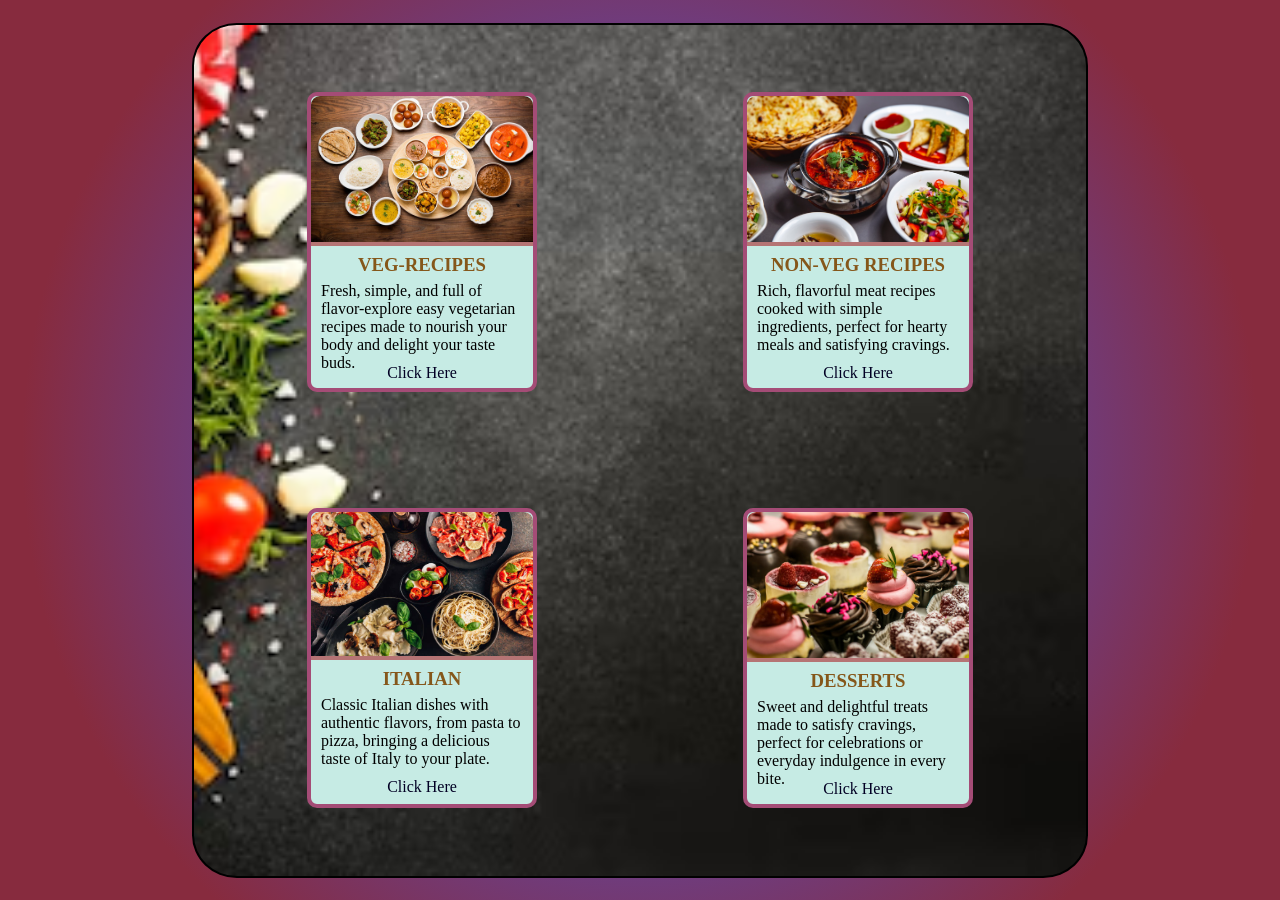
<file: index.html>
<!DOCTYPE html>
<html lang="en">
<head>
    <meta charset="UTF-8">
    <meta name="viewport" content="width=device-width, initial-scale=1.0">
    <title>FlavorHub</title>
    <link rel="stylesheet" href="./style/index.css">
</head>
<body>
   <div class = "main_container">
        <div class="cards">
            <img class = "vegrecipes images" src="images/veg_recipes.jpg" alt="VEG RECIPES">
            <div class="content">
                <h3>VEG-RECIPES</h3>
                <p>Fresh, simple, and full of flavor-explore easy vegetarian recipes made to nourish your body and delight your taste buds. 
                </p>
                <a href="vegrecipes.html" target="_blank"><div class="button">Click Here</div></a>
            </div>
        </div>
        <div class="cards">
            <img class = "nonvegrecipes images" src="images/nonveg_receipes.jpg" alt="NON-VEG RECIPES">
            <div class="content">
                <h3>NON-VEG RECIPES</h3>
                <p>Rich, flavorful meat recipes cooked with simple ingredients, perfect for hearty meals and satisfying cravings.</p>
                <a href="nonvegrecipes.html" target="_blank"><div class="button">Click Here</div></a>
            </div>
        </div>
        <div class="cards">
            <img class = "vegrecipes images" src="images/italianrecipes.jpg" alt="ITALIAN">
            <div class="content">
                <h3>ITALIAN</h3>
                <p>Classic Italian dishes with authentic flavors, from pasta to pizza, bringing a delicious taste of Italy to your plate.</p>
                <a href="italianrecipes.html" target="_blank"><div class="button">Click Here</div></a>
            </div>
        </div>
        <div class="cards">
            <img class = "desserts images" src="images/desserts.jpg" alt="DESSERTS ">
            <div class="content">
                <h3>DESSERTS</h3>
                <p>Sweet and delightful treats made to satisfy cravings, perfect for celebrations or everyday indulgence in every bite.</p>
                <a href="dessert.html" target="_blank"><div class="button">Click Here</div></a>
            </div>
        </div>
   </div>
</body>
</html>
</file>
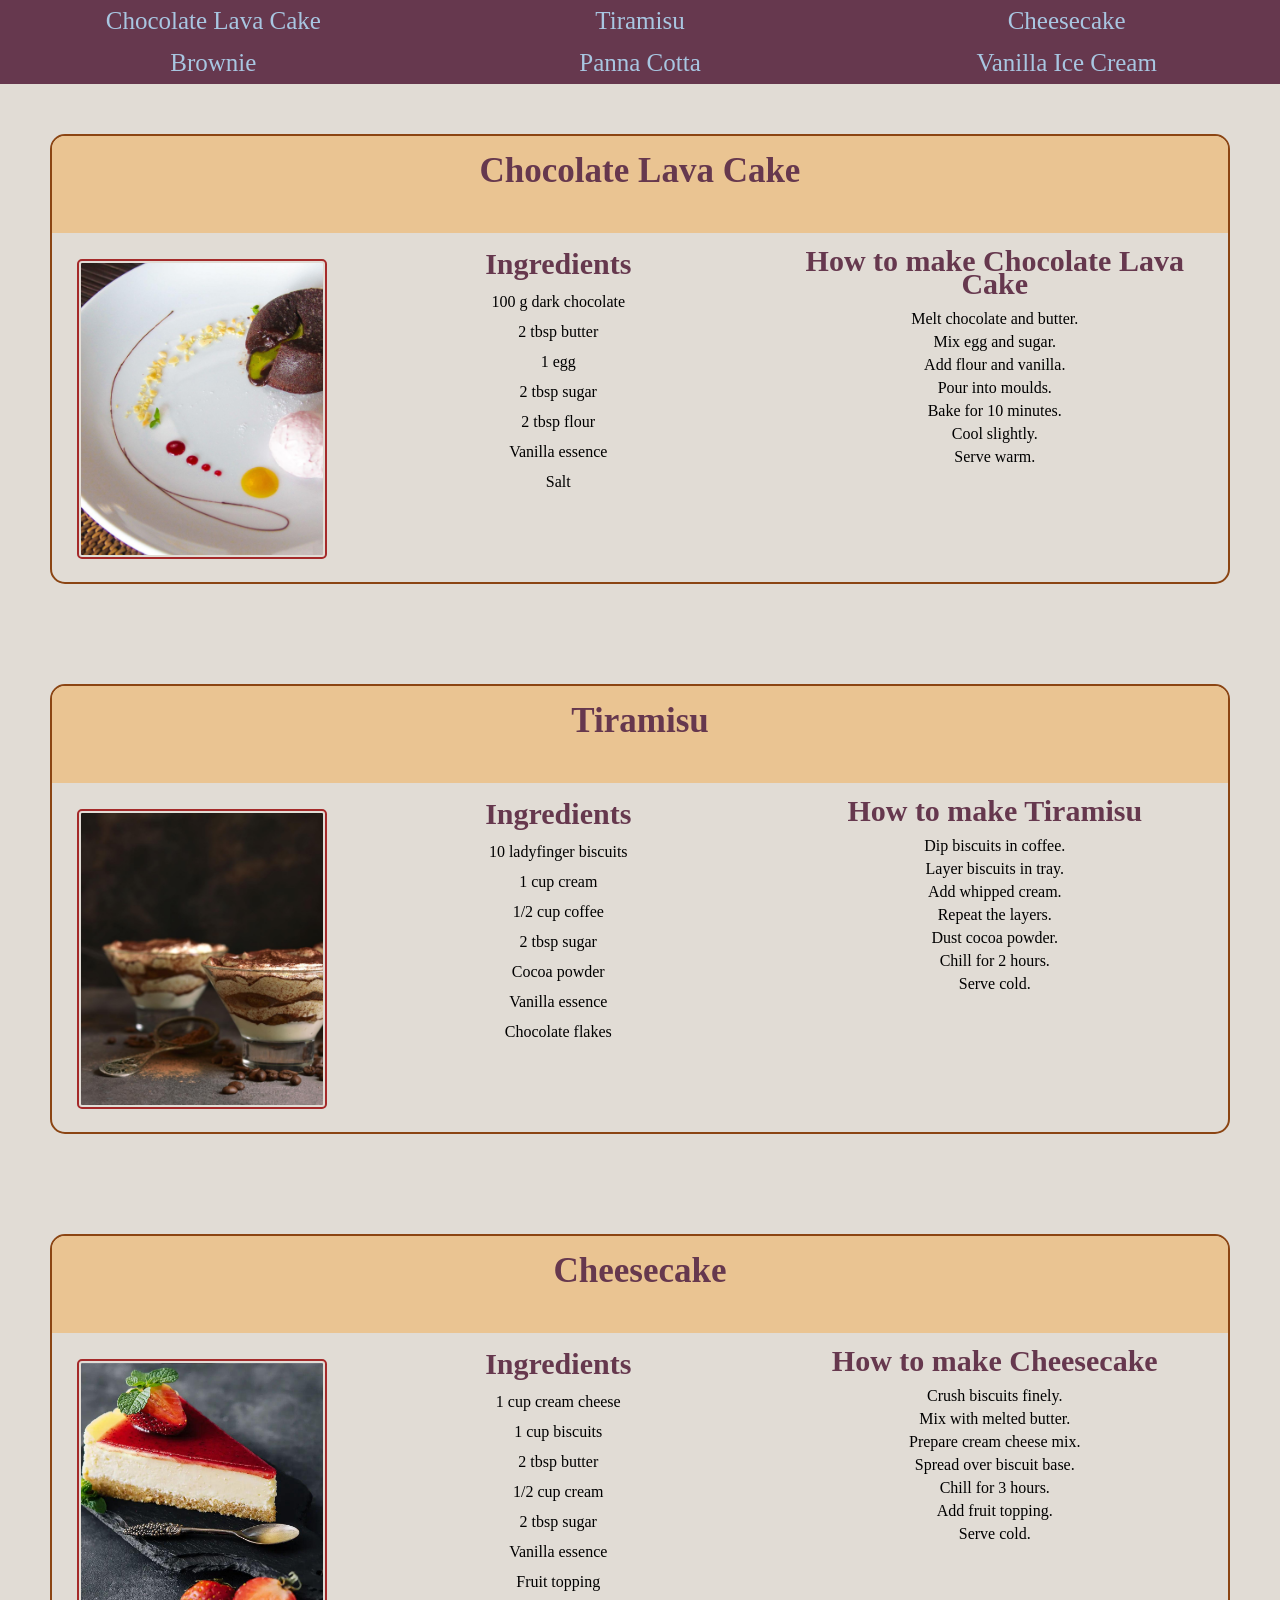
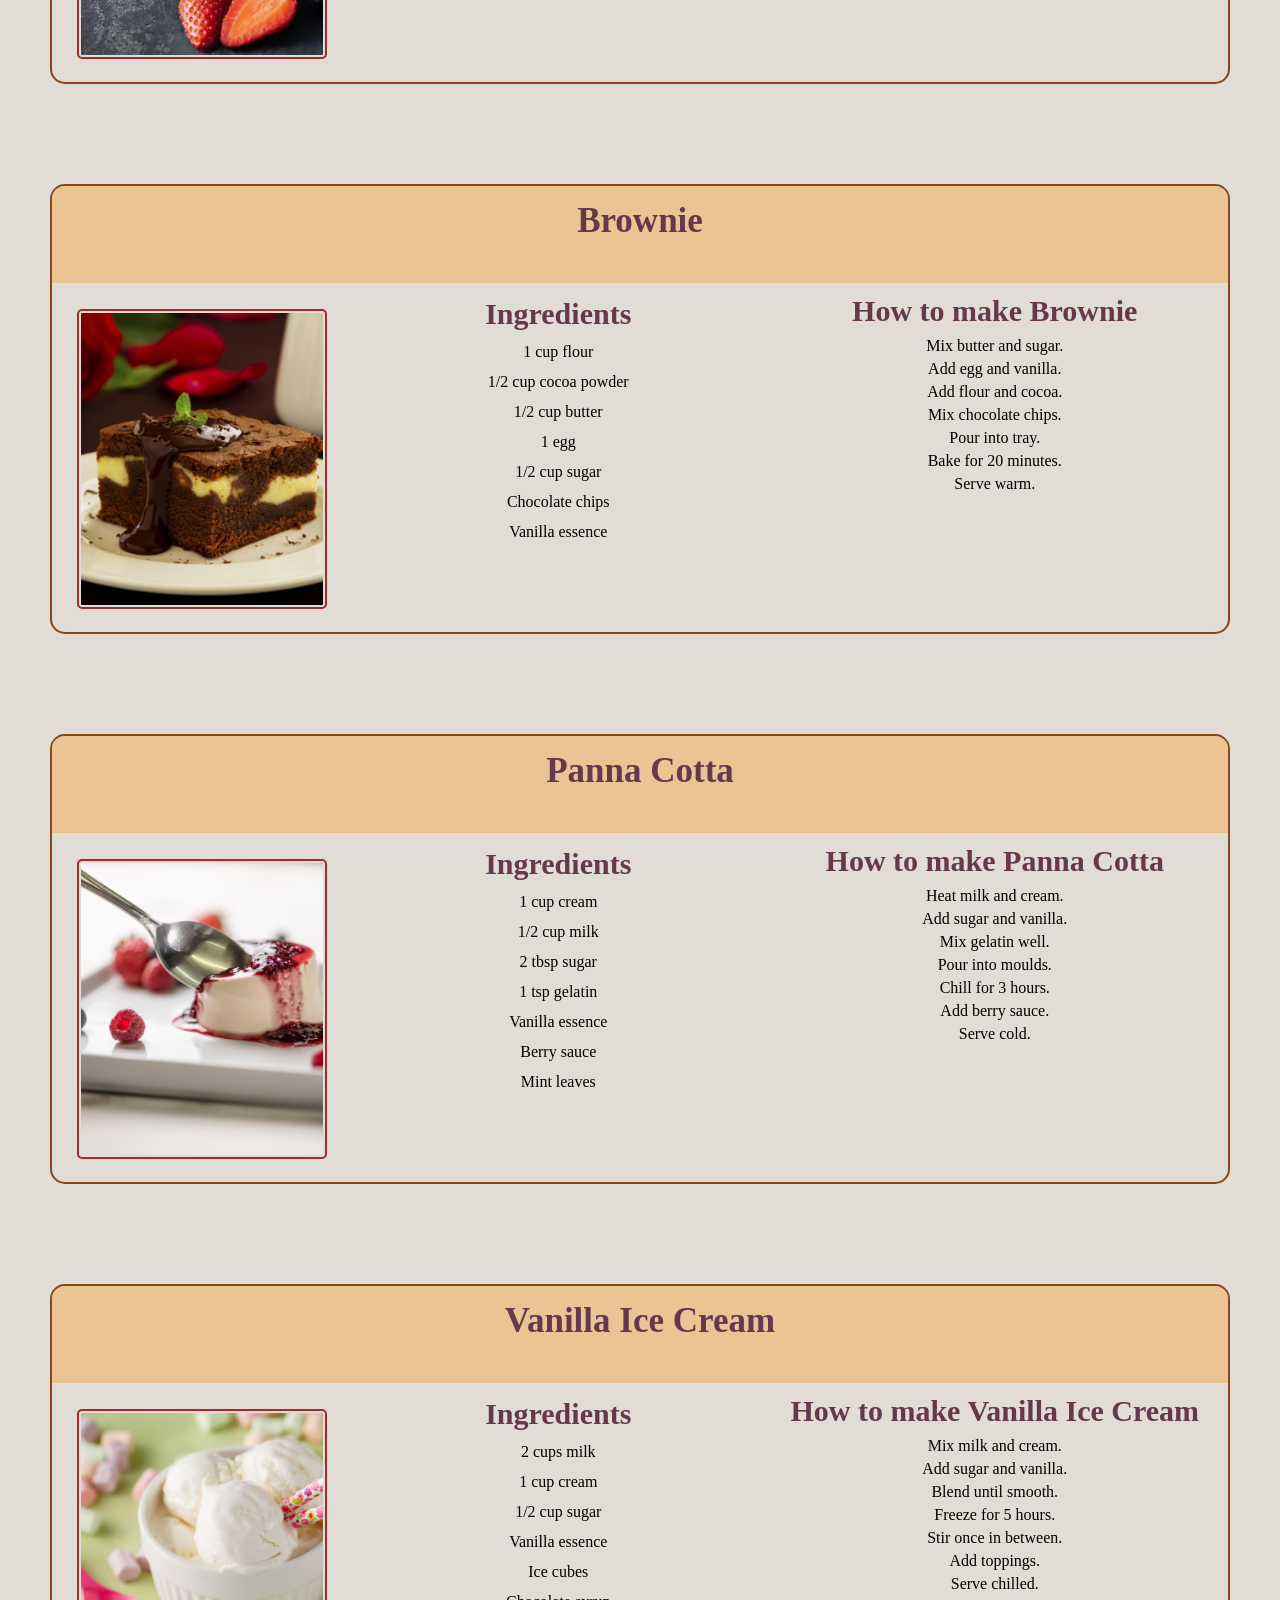
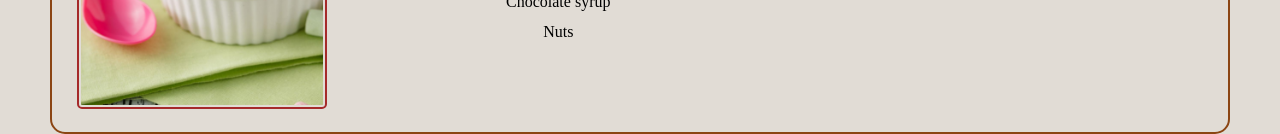
<file: dessert.html>
<!doctype html>
<html lang="en">
  <head>
    <meta charset="UTF-8" />
    <meta name="viewport" content="width=device-width, initial-scale=1.0" />
    <title>FlavorHubDessertRecipe</title>

    <link rel="stylesheet" href="./style/navbar.css" />
    <link rel="stylesheet" href="./style/recipes.css" />
  </head>

  <body>
    <div class="maincontainer">
      <nav>
        <ul>
          <li><a href="#chocolatelava">Chocolate Lava Cake</a></li>
          <li><a href="#tiramisu">Tiramisu</a></li>
          <li><a href="#cheesecake">Cheesecake</a></li>
          <li><a href="#brownie">Brownie</a></li>
          <li><a href="#pannacotta">Panna Cotta</a></li>
          <li><a href="#icecream">Vanilla Ice Cream</a></li>
        </ul>
      </nav>

      <div class="container">
        <div class="content" id="chocolatelava">
          <h3 class="heading">Chocolate Lava Cake</h3>
          <img
            class="foodimg"
            src="./images/chocolatelava.jpg"
            alt="Chocolate Lava Cake"
          />

          <div class="detail">
            <div class="ingredients">
              <h4>Ingredients</h4>
              <ul>
                <li>100 g dark chocolate</li>
                <li>2 tbsp butter</li>
                <li>1 egg</li>
                <li>2 tbsp sugar</li>
                <li>2 tbsp flour</li>
                <li>Vanilla essence</li>
                <li>Salt</li>
              </ul>
            </div>

            <div class="recipe">
              <h4>How to make Chocolate Lava Cake</h4>
              <ol>
                <li>Melt chocolate and butter.</li>
                <li>Mix egg and sugar.</li>
                <li>Add flour and vanilla.</li>
                <li>Pour into moulds.</li>
                <li>Bake for 10 minutes.</li>
                <li>Cool slightly.</li>
                <li>Serve warm.</li>
              </ol>
            </div>
          </div>
        </div>

        <div class="content" id="tiramisu">
          <h3 class="heading">Tiramisu</h3>
          <img
            class="foodimg"
            src="./images/tiramisu.jpg"
            alt="Tiramisu"
          />

          <div class="detail">
            <div class="ingredients">
              <h4>Ingredients</h4>
              <ul>
                <li>10 ladyfinger biscuits</li>
                <li>1 cup cream</li>
                <li>1/2 cup coffee</li>
                <li>2 tbsp sugar</li>
                <li>Cocoa powder</li>
                <li>Vanilla essence</li>
                <li>Chocolate flakes</li>
              </ul>
            </div>

            <div class="recipe">
              <h4>How to make Tiramisu</h4>
              <ol>
                <li>Dip biscuits in coffee.</li>
                <li>Layer biscuits in tray.</li>
                <li>Add whipped cream.</li>
                <li>Repeat the layers.</li>
                <li>Dust cocoa powder.</li>
                <li>Chill for 2 hours.</li>
                <li>Serve cold.</li>
              </ol>
            </div>
          </div>
        </div>

        <div class="content" id="cheesecake">
          <h3 class="heading">Cheesecake</h3>
          <img
            class="foodimg"
            src="./images/cheesecake.jpg"
            alt="Cheesecake"
          />

          <div class="detail">
            <div class="ingredients">
              <h4>Ingredients</h4>
              <ul>
                <li>1 cup cream cheese</li>
                <li>1 cup biscuits</li>
                <li>2 tbsp butter</li>
                <li>1/2 cup cream</li>
                <li>2 tbsp sugar</li>
                <li>Vanilla essence</li>
                <li>Fruit topping</li>
              </ul>
            </div>

            <div class="recipe">
              <h4>How to make Cheesecake</h4>
              <ol>
                <li>Crush biscuits finely.</li>
                <li>Mix with melted butter.</li>
                <li>Prepare cream cheese mix.</li>
                <li>Spread over biscuit base.</li>
                <li>Chill for 3 hours.</li>
                <li>Add fruit topping.</li>
                <li>Serve cold.</li>
              </ol>
            </div>
          </div>
        </div>

        <div class="content" id="brownie">
          <h3 class="heading">Brownie</h3>
          <img
            class="foodimg"
            src="./images/brownie.jpg"
            alt="Brownie"
          />

          <div class="detail">
            <div class="ingredients">
              <h4>Ingredients</h4>
              <ul>
                <li>1 cup flour</li>
                <li>1/2 cup cocoa powder</li>
                <li>1/2 cup butter</li>
                <li>1 egg</li>
                <li>1/2 cup sugar</li>
                <li>Chocolate chips</li>
                <li>Vanilla essence</li>
              </ul>
            </div>

            <div class="recipe">
              <h4>How to make Brownie</h4>
              <ol>
                <li>Mix butter and sugar.</li>
                <li>Add egg and vanilla.</li>
                <li>Add flour and cocoa.</li>
                <li>Mix chocolate chips.</li>
                <li>Pour into tray.</li>
                <li>Bake for 20 minutes.</li>
                <li>Serve warm.</li>
              </ol>
            </div>
          </div>
        </div>

        <div class="content" id="pannacotta">
          <h3 class="heading">Panna Cotta</h3>
          <img
            class="foodimg"
            src="./images/pannacotta.jpg"
            alt="Panna Cotta"
          />

          <div class="detail">
            <div class="ingredients">
              <h4>Ingredients</h4>
              <ul>
                <li>1 cup cream</li>
                <li>1/2 cup milk</li>
                <li>2 tbsp sugar</li>
                <li>1 tsp gelatin</li>
                <li>Vanilla essence</li>
                <li>Berry sauce</li>
                <li>Mint leaves</li>
              </ul>
            </div>

            <div class="recipe">
              <h4>How to make Panna Cotta</h4>
              <ol>
                <li>Heat milk and cream.</li>
                <li>Add sugar and vanilla.</li>
                <li>Mix gelatin well.</li>
                <li>Pour into moulds.</li>
                <li>Chill for 3 hours.</li>
                <li>Add berry sauce.</li>
                <li>Serve cold.</li>
              </ol>
            </div>
          </div>
        </div>

        <div class="content" id="icecream">
          <h3 class="heading">Vanilla Ice Cream</h3>
          <img
            class="foodimg"
            src="./images/icecream.jpg"
            alt="Vanilla Ice Cream"
          />

          <div class="detail">
            <div class="ingredients">
              <h4>Ingredients</h4>
              <ul>
                <li>2 cups milk</li>
                <li>1 cup cream</li>
                <li>1/2 cup sugar</li>
                <li>Vanilla essence</li>
                <li>Ice cubes</li>
                <li>Chocolate syrup</li>
                <li>Nuts</li>
              </ul>
            </div>

            <div class="recipe">
              <h4>How to make Vanilla Ice Cream</h4>
              <ol>
                <li>Mix milk and cream.</li>
                <li>Add sugar and vanilla.</li>
                <li>Blend until smooth.</li>
                <li>Freeze for 5 hours.</li>
                <li>Stir once in between.</li>
                <li>Add toppings.</li>
                <li>Serve chilled.</li>
              </ol>
            </div>
          </div>
        </div>
      </div>
    </div>
  </body>
</html>
</file>
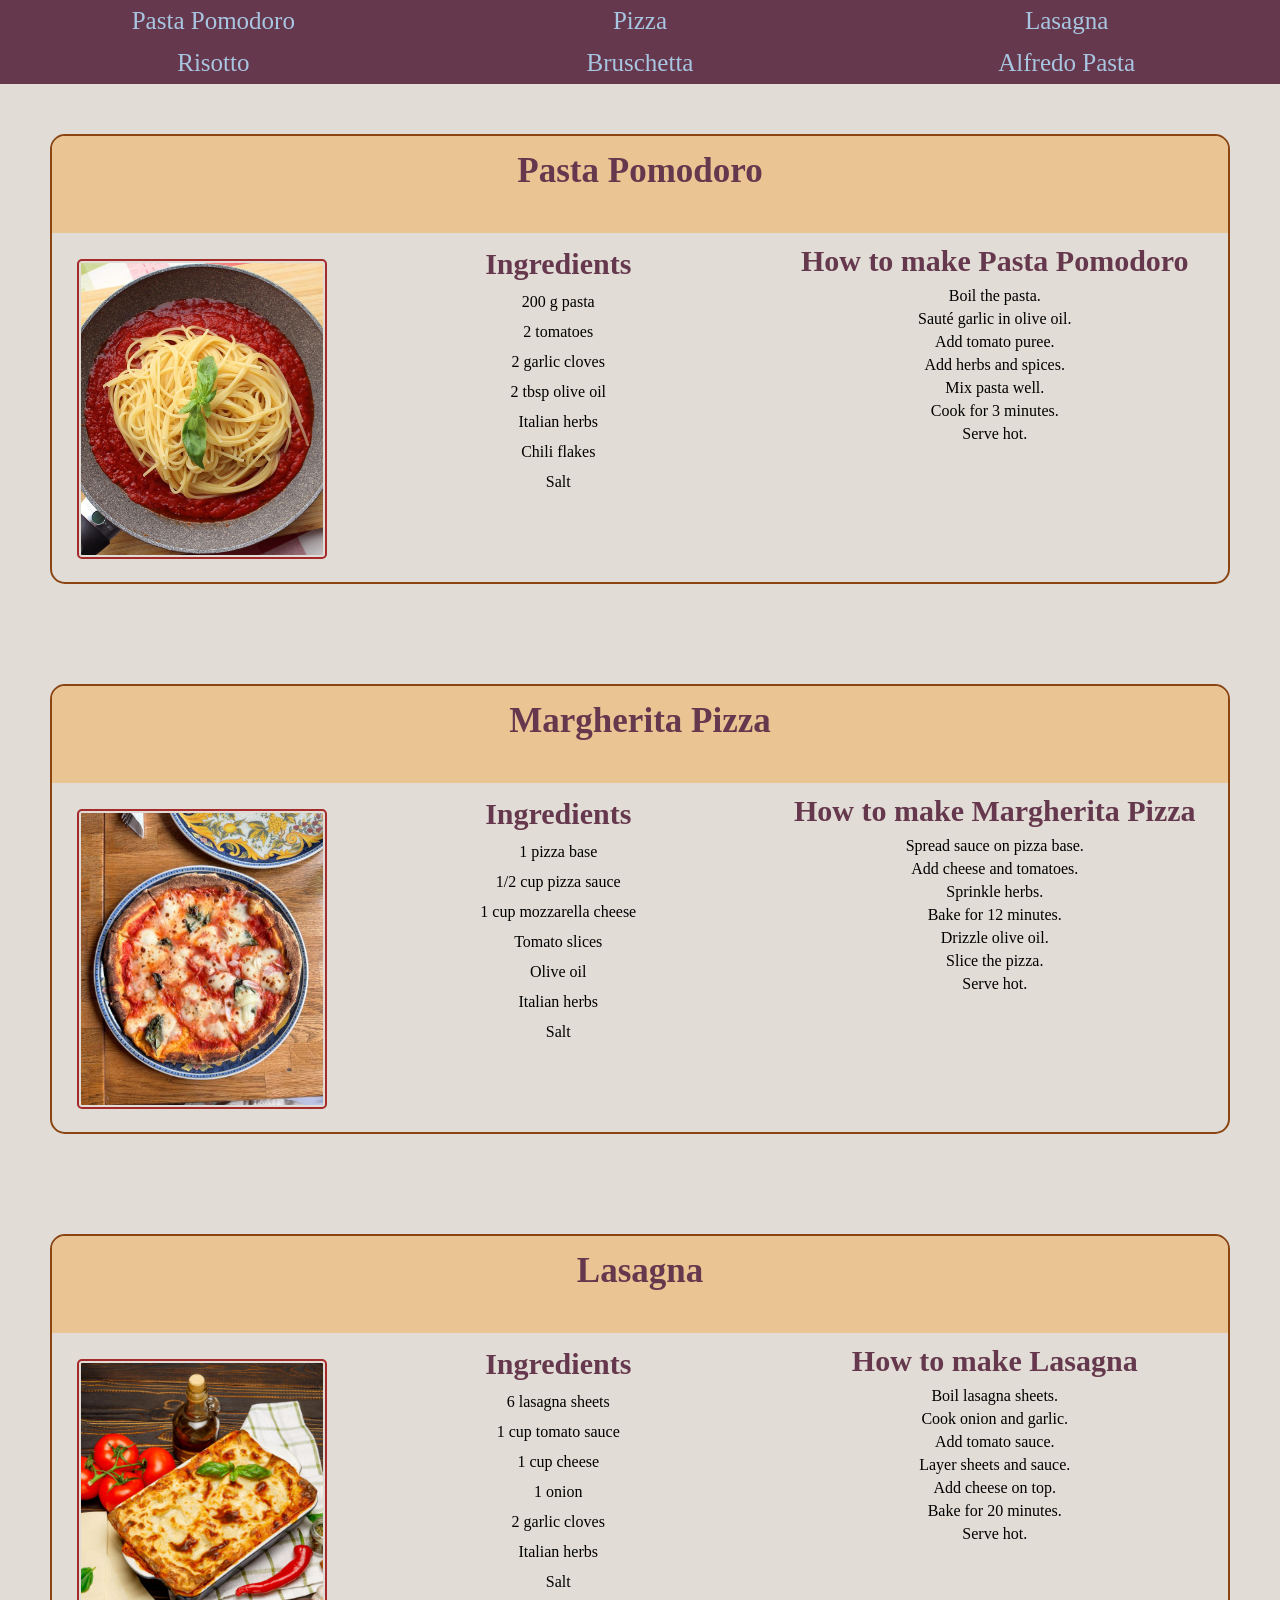
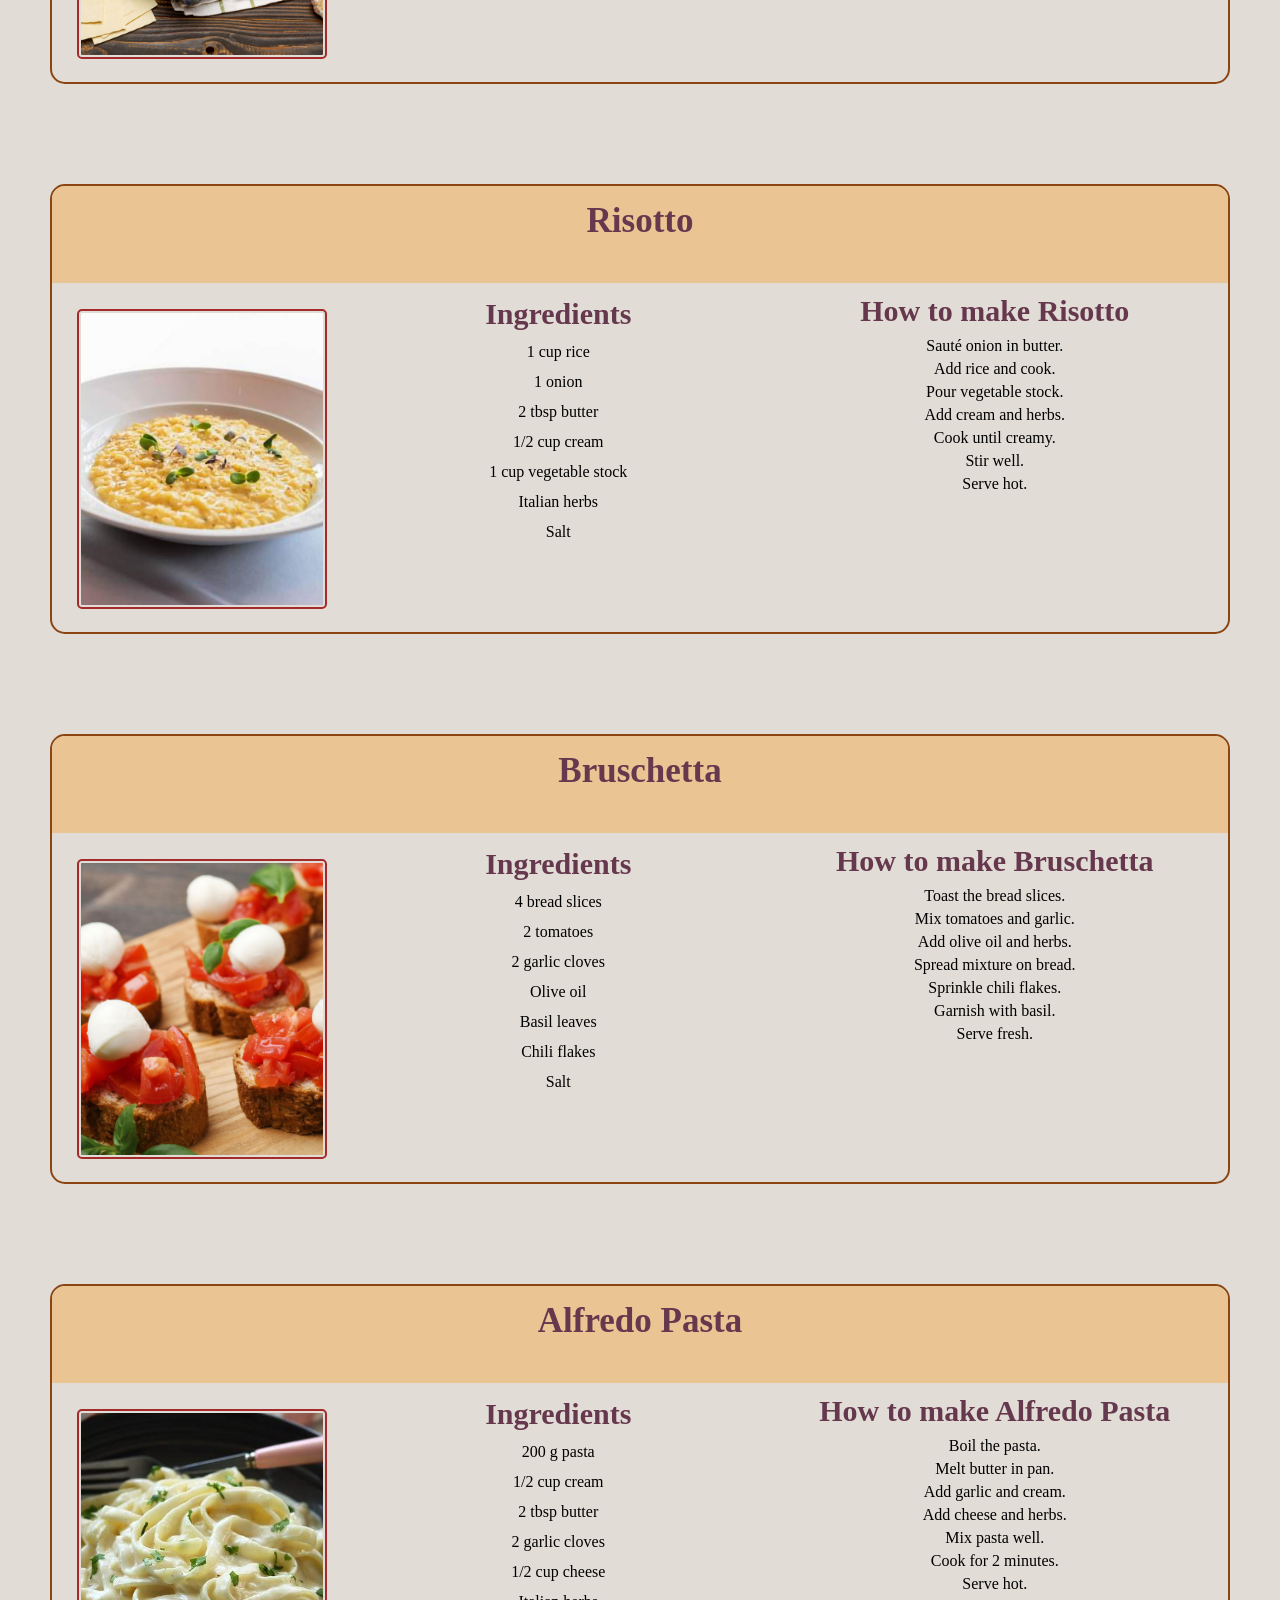
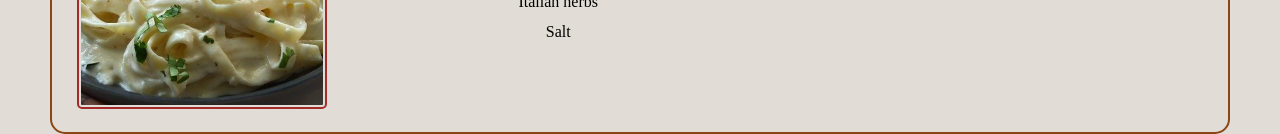
<file: italianrecipes.html>
<!doctype html>
<html lang="en">
  <head>
    <meta charset="UTF-8" />
    <meta name="viewport" content="width=device-width, initial-scale=1.0" />
    <title>FlavorHubItalianRecipe</title>

    <link rel="stylesheet" href="./style/navbar.css" />
    <link rel="stylesheet" href="./style/recipes.css" />
  </head>

  <body>
    <div class="maincontainer">
      <nav>
        <ul>
          <li><a href="#pastapomodoro">Pasta Pomodoro</a></li>
          <li><a href="#margheritapizza">Pizza</a></li>
          <li><a href="#lasagna">Lasagna</a></li>
          <li><a href="#risotto">Risotto</a></li>
          <li><a href="#bruschetta">Bruschetta</a></li>
          <li><a href="#alfredopasta">Alfredo Pasta</a></li>
        </ul>
      </nav>

      <div class="container">
        <div class="content" id="pastapomodoro">
          <h3 class="heading">Pasta Pomodoro</h3>
          <img
            class="foodimg"
            src="./images/pastapomodoro.jpg"
            alt="Pasta Pomodoro"
          />

          <div class="detail">
            <div class="ingredients">
              <h4>Ingredients</h4>
              <ul>
                <li>200 g pasta</li>
                <li>2 tomatoes</li>
                <li>2 garlic cloves</li>
                <li>2 tbsp olive oil</li>
                <li>Italian herbs</li>
                <li>Chili flakes</li>
                <li>Salt</li>
              </ul>
            </div>

            <div class="recipe">
              <h4>How to make Pasta Pomodoro</h4>
              <ol>
                <li>Boil the pasta.</li>
                <li>Sauté garlic in olive oil.</li>
                <li>Add tomato puree.</li>
                <li>Add herbs and spices.</li>
                <li>Mix pasta well.</li>
                <li>Cook for 3 minutes.</li>
                <li>Serve hot.</li>
              </ol>
            </div>
          </div>
        </div>

        <div class="content" id="margheritapizza">
          <h3 class="heading">Margherita Pizza</h3>
          <img
            class="foodimg"
            src="./images/margheritapizza.jpg"
            alt="Margherita Pizza"
          />

          <div class="detail">
            <div class="ingredients">
              <h4>Ingredients</h4>
              <ul>
                <li>1 pizza base</li>
                <li>1/2 cup pizza sauce</li>
                <li>1 cup mozzarella cheese</li>
                <li>Tomato slices</li>
                <li>Olive oil</li>
                <li>Italian herbs</li>
                <li>Salt</li>
              </ul>
            </div>

            <div class="recipe">
              <h4>How to make Margherita Pizza</h4>
              <ol>
                <li>Spread sauce on pizza base.</li>
                <li>Add cheese and tomatoes.</li>
                <li>Sprinkle herbs.</li>
                <li>Bake for 12 minutes.</li>
                <li>Drizzle olive oil.</li>
                <li>Slice the pizza.</li>
                <li>Serve hot.</li>
              </ol>
            </div>
          </div>
        </div>

        <div class="content" id="lasagna">
          <h3 class="heading">Lasagna</h3>
          <img
            class="foodimg"
            src="./images/lasagna.jpg"
            alt="Lasagna"
          />

          <div class="detail">
            <div class="ingredients">
              <h4>Ingredients</h4>
              <ul>
                <li>6 lasagna sheets</li>
                <li>1 cup tomato sauce</li>
                <li>1 cup cheese</li>
                <li>1 onion</li>
                <li>2 garlic cloves</li>
                <li>Italian herbs</li>
                <li>Salt</li>
              </ul>
            </div>

            <div class="recipe">
              <h4>How to make Lasagna</h4>
              <ol>
                <li>Boil lasagna sheets.</li>
                <li>Cook onion and garlic.</li>
                <li>Add tomato sauce.</li>
                <li>Layer sheets and sauce.</li>
                <li>Add cheese on top.</li>
                <li>Bake for 20 minutes.</li>
                <li>Serve hot.</li>
              </ol>
            </div>
          </div>
        </div>

        <div class="content" id="risotto">
          <h3 class="heading">Risotto</h3>
          <img
            class="foodimg"
            src="./images/risotto.jpg"
            alt="Risotto"
          />

          <div class="detail">
            <div class="ingredients">
              <h4>Ingredients</h4>
              <ul>
                <li>1 cup rice</li>
                <li>1 onion</li>
                <li>2 tbsp butter</li>
                <li>1/2 cup cream</li>
                <li>1 cup vegetable stock</li>
                <li>Italian herbs</li>
                <li>Salt</li>
              </ul>
            </div>

            <div class="recipe">
              <h4>How to make Risotto</h4>
              <ol>
                <li>Sauté onion in butter.</li>
                <li>Add rice and cook.</li>
                <li>Pour vegetable stock.</li>
                <li>Add cream and herbs.</li>
                <li>Cook until creamy.</li>
                <li>Stir well.</li>
                <li>Serve hot.</li>
              </ol>
            </div>
          </div>
        </div>

        <div class="content" id="bruschetta">
          <h3 class="heading">Bruschetta</h3>
          <img
            class="foodimg"
            src="./images/bruschetta.jpg"
            alt="Bruschetta"
          />

          <div class="detail">
            <div class="ingredients">
              <h4>Ingredients</h4>
              <ul>
                <li>4 bread slices</li>
                <li>2 tomatoes</li>
                <li>2 garlic cloves</li>
                <li>Olive oil</li>
                <li>Basil leaves</li>
                <li>Chili flakes</li>
                <li>Salt</li>
              </ul>
            </div>

            <div class="recipe">
              <h4>How to make Bruschetta</h4>
              <ol>
                <li>Toast the bread slices.</li>
                <li>Mix tomatoes and garlic.</li>
                <li>Add olive oil and herbs.</li>
                <li>Spread mixture on bread.</li>
                <li>Sprinkle chili flakes.</li>
                <li>Garnish with basil.</li>
                <li>Serve fresh.</li>
              </ol>
            </div>
          </div>
        </div>

        <div class="content" id="alfredopasta">
          <h3 class="heading">Alfredo Pasta</h3>
          <img
            class="foodimg"
            src="./images/alfredopasta.jpg"
            alt="Alfredo Pasta"
          />

          <div class="detail">
            <div class="ingredients">
              <h4>Ingredients</h4>
              <ul>
                <li>200 g pasta</li>
                <li>1/2 cup cream</li>
                <li>2 tbsp butter</li>
                <li>2 garlic cloves</li>
                <li>1/2 cup cheese</li>
                <li>Italian herbs</li>
                <li>Salt</li>
              </ul>
            </div>

            <div class="recipe">
              <h4>How to make Alfredo Pasta</h4>
              <ol>
                <li>Boil the pasta.</li>
                <li>Melt butter in pan.</li>
                <li>Add garlic and cream.</li>
                <li>Add cheese and herbs.</li>
                <li>Mix pasta well.</li>
                <li>Cook for 2 minutes.</li>
                <li>Serve hot.</li>
              </ol>
            </div>
          </div>
        </div>
      </div>
    </div>
  </body>
</html>
</file>
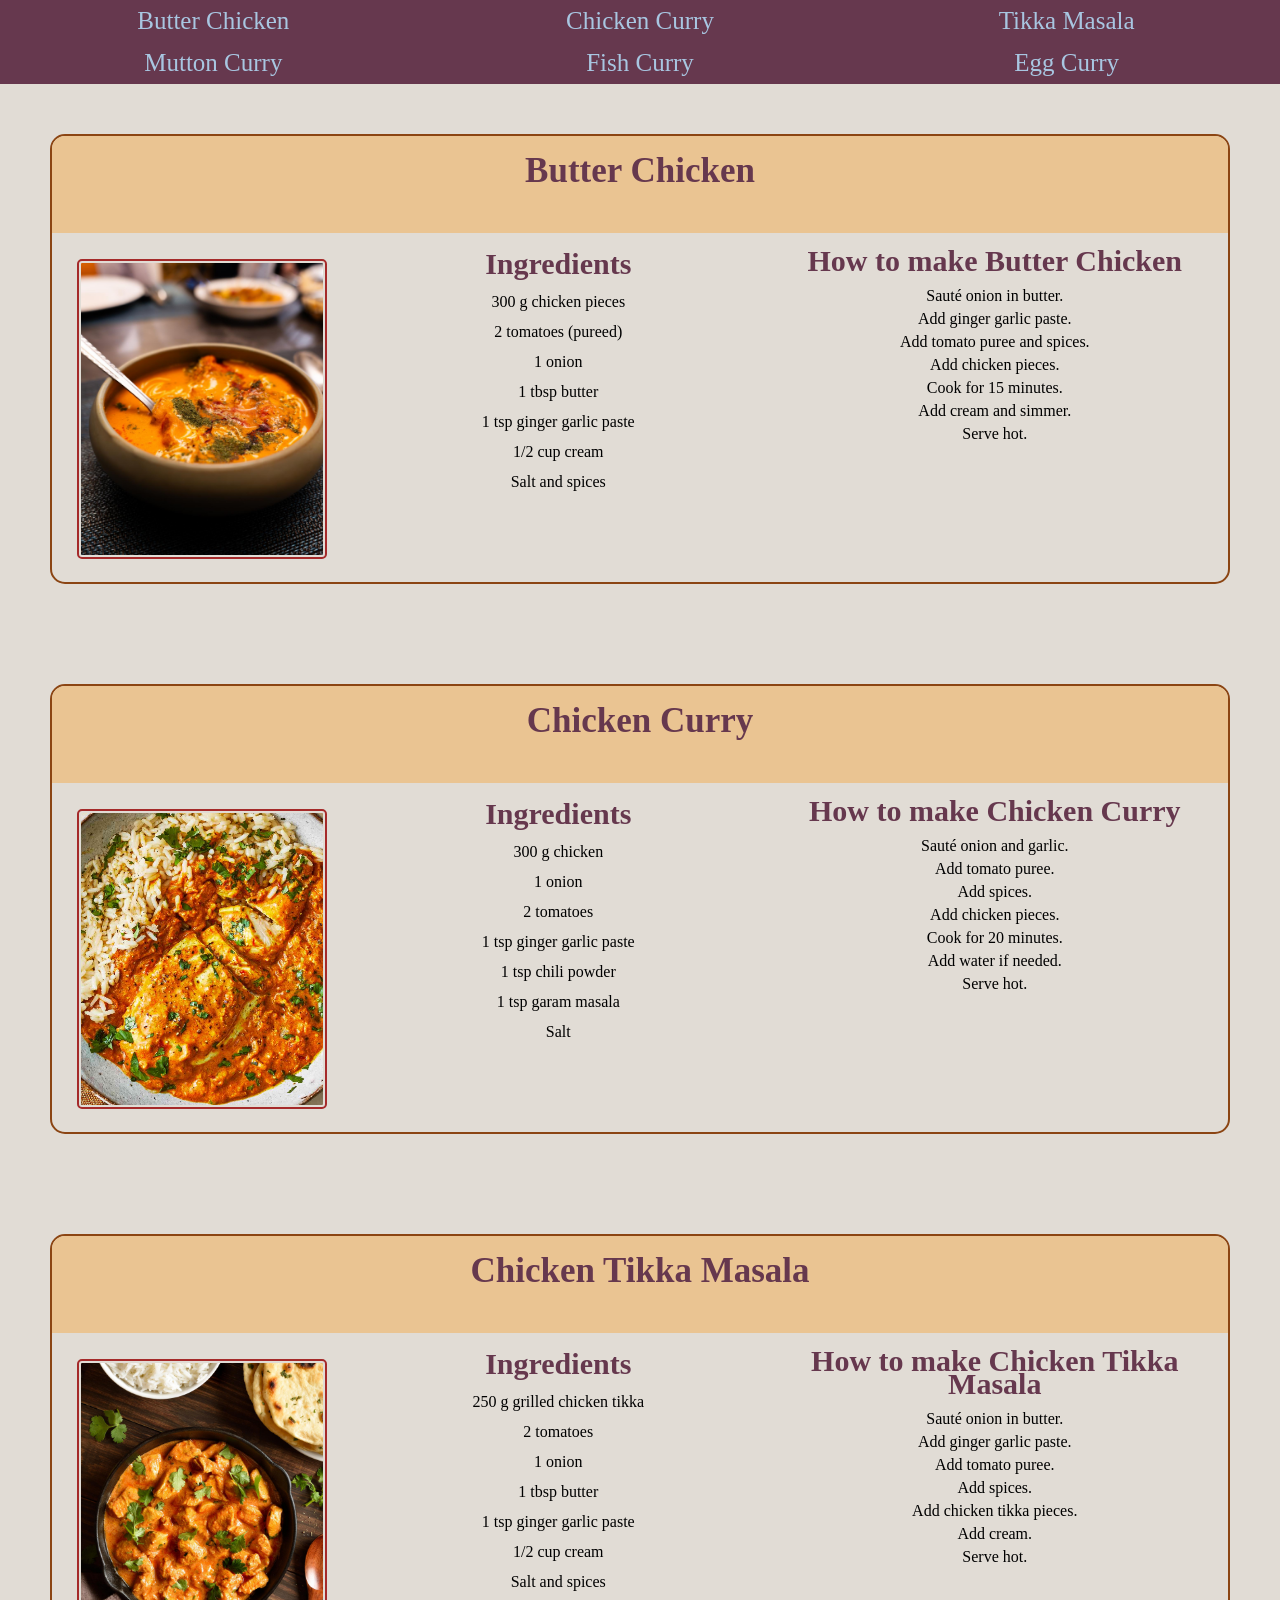
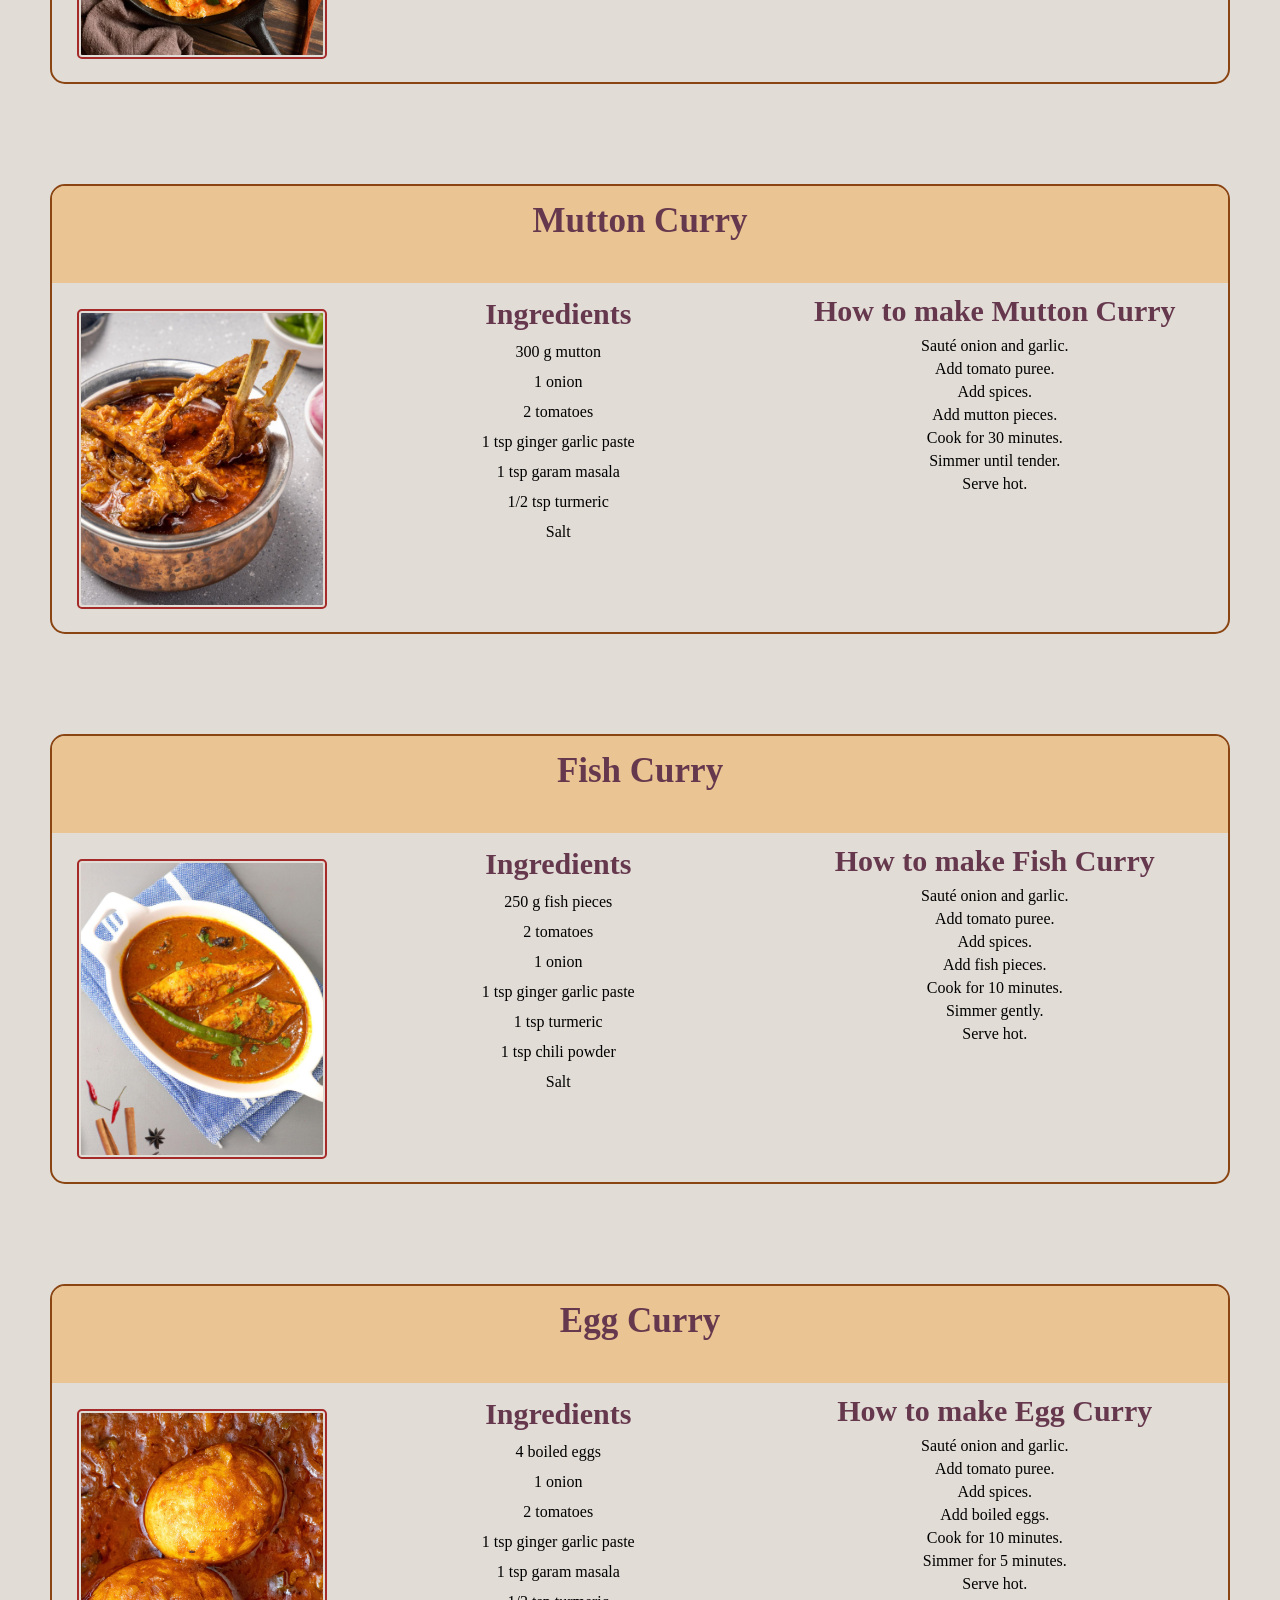
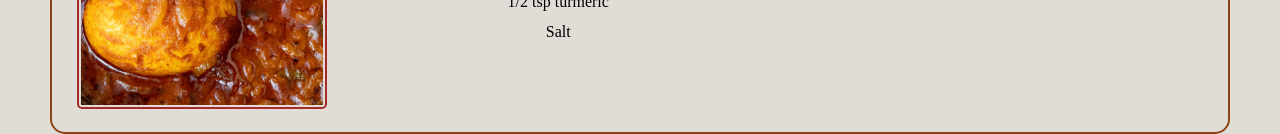
<file: maincourse.html>
<!doctype html>
<html lang="en">
<head>
<meta charset="UTF-8">
<meta name="viewport" content="width=device-width, initial-scale=1.0">
<title>Flavor Hub Non-Veg Main Course</title>

<link rel="stylesheet" href="./style/navbar.css">
<link rel="stylesheet" href="./style/recipes.css">
</head>

<body>

<div class="maincontainer">

<nav>
<ul>
<li><a href="#butterchicken">Butter Chicken</a></li>
<li><a href="#chickencurry">Chicken Curry</a></li>
<li><a href="#tikkamasala">Tikka Masala</a></li>
<li><a href="#muttoncurry">Mutton Curry</a></li>
<li><a href="#fishcurry">Fish Curry</a></li>
<li><a href="#eggcurry">Egg Curry</a></li>
</ul>
</nav>


<div class="container">


<div class="content" id="butterchicken">
<h3 class="heading">Butter Chicken</h3>
<img class="foodimg" src="./images/butterchicken.jpg" alt="Butter Chicken">

<div class="detail">

<div class="ingredients">
<h4>Ingredients</h4>
<ul>
<li>300 g chicken pieces</li>
<li>2 tomatoes (pureed)</li>
<li>1 onion</li>
<li>1 tbsp butter</li>
<li>1 tsp ginger garlic paste</li>
<li>1/2 cup cream</li>
<li>Salt and spices</li>
</ul>
</div>

<div class="recipe">
<h4>How to make Butter Chicken</h4>
<ol>
<li>Sauté onion in butter.</li>
<li>Add ginger garlic paste.</li>
<li>Add tomato puree and spices.</li>
<li>Add chicken pieces.</li>
<li>Cook for 15 minutes.</li>
<li>Add cream and simmer.</li>
<li>Serve hot.</li>
</ol>
</div>

</div>
</div>



<div class="content" id="chickencurry">
<h3 class="heading">Chicken Curry</h3>
<img class="foodimg" src="./images/chickencurry.jpg" alt="Chicken Curry">

<div class="detail">

<div class="ingredients">
<h4>Ingredients</h4>
<ul>
<li>300 g chicken</li>
<li>1 onion</li>
<li>2 tomatoes</li>
<li>1 tsp ginger garlic paste</li>
<li>1 tsp chili powder</li>
<li>1 tsp garam masala</li>
<li>Salt</li>
</ul>
</div>

<div class="recipe">
<h4>How to make Chicken Curry</h4>
<ol>
<li>Sauté onion and garlic.</li>
<li>Add tomato puree.</li>
<li>Add spices.</li>
<li>Add chicken pieces.</li>
<li>Cook for 20 minutes.</li>
<li>Add water if needed.</li>
<li>Serve hot.</li>
</ol>
</div>

</div>
</div>



<div class="content" id="tikkamasala">
<h3 class="heading">Chicken Tikka Masala</h3>
<img class="foodimg" src="./images/chickentikkagravy.jpg" alt="Chicken Tikka Masala">

<div class="detail">

<div class="ingredients">
<h4>Ingredients</h4>
<ul>
<li>250 g grilled chicken tikka</li>
<li>2 tomatoes</li>
<li>1 onion</li>
<li>1 tbsp butter</li>
<li>1 tsp ginger garlic paste</li>
<li>1/2 cup cream</li>
<li>Salt and spices</li>
</ul>
</div>

<div class="recipe">
<h4>How to make Chicken Tikka Masala</h4>
<ol>
<li>Sauté onion in butter.</li>
<li>Add ginger garlic paste.</li>
<li>Add tomato puree.</li>
<li>Add spices.</li>
<li>Add chicken tikka pieces.</li>
<li>Add cream.</li>
<li>Serve hot.</li>
</ol>
</div>

</div>
</div>



<div class="content" id="muttoncurry">
<h3 class="heading">Mutton Curry</h3>
<img class="foodimg" src="./images/muttoncurry.jpg" alt="Mutton Curry">

<div class="detail">

<div class="ingredients">
<h4>Ingredients</h4>
<ul>
<li>300 g mutton</li>
<li>1 onion</li>
<li>2 tomatoes</li>
<li>1 tsp ginger garlic paste</li>
<li>1 tsp garam masala</li>
<li>1/2 tsp turmeric</li>
<li>Salt</li>
</ul>
</div>

<div class="recipe">
<h4>How to make Mutton Curry</h4>
<ol>
<li>Sauté onion and garlic.</li>
<li>Add tomato puree.</li>
<li>Add spices.</li>
<li>Add mutton pieces.</li>
<li>Cook for 30 minutes.</li>
<li>Simmer until tender.</li>
<li>Serve hot.</li>
</ol>
</div>

</div>
</div>



<div class="content" id="fishcurry">
<h3 class="heading">Fish Curry</h3>
<img class="foodimg" src="./images/fishcurry.jpg" alt="Fish Curry">

<div class="detail">

<div class="ingredients">
<h4>Ingredients</h4>
<ul>
<li>250 g fish pieces</li>
<li>2 tomatoes</li>
<li>1 onion</li>
<li>1 tsp ginger garlic paste</li>
<li>1 tsp turmeric</li>
<li>1 tsp chili powder</li>
<li>Salt</li>
</ul>
</div>

<div class="recipe">
<h4>How to make Fish Curry</h4>
<ol>
<li>Sauté onion and garlic.</li>
<li>Add tomato puree.</li>
<li>Add spices.</li>
<li>Add fish pieces.</li>
<li>Cook for 10 minutes.</li>
<li>Simmer gently.</li>
<li>Serve hot.</li>
</ol>
</div>

</div>
</div>



<div class="content" id="eggcurry">
<h3 class="heading">Egg Curry</h3>
<img class="foodimg" src="./images/eggcurry.jpg" alt="Egg Curry">

<div class="detail">

<div class="ingredients">
<h4>Ingredients</h4>
<ul>
<li>4 boiled eggs</li>
<li>1 onion</li>
<li>2 tomatoes</li>
<li>1 tsp ginger garlic paste</li>
<li>1 tsp garam masala</li>
<li>1/2 tsp turmeric</li>
<li>Salt</li>
</ul>
</div>

<div class="recipe">
<h4>How to make Egg Curry</h4>
<ol>
<li>Sauté onion and garlic.</li>
<li>Add tomato puree.</li>
<li>Add spices.</li>
<li>Add boiled eggs.</li>
<li>Cook for 10 minutes.</li>
<li>Simmer for 5 minutes.</li>
<li>Serve hot.</li>
</ol>
</div>

</div>
</div>


</div>
</div>

</body>
</html>
</file>
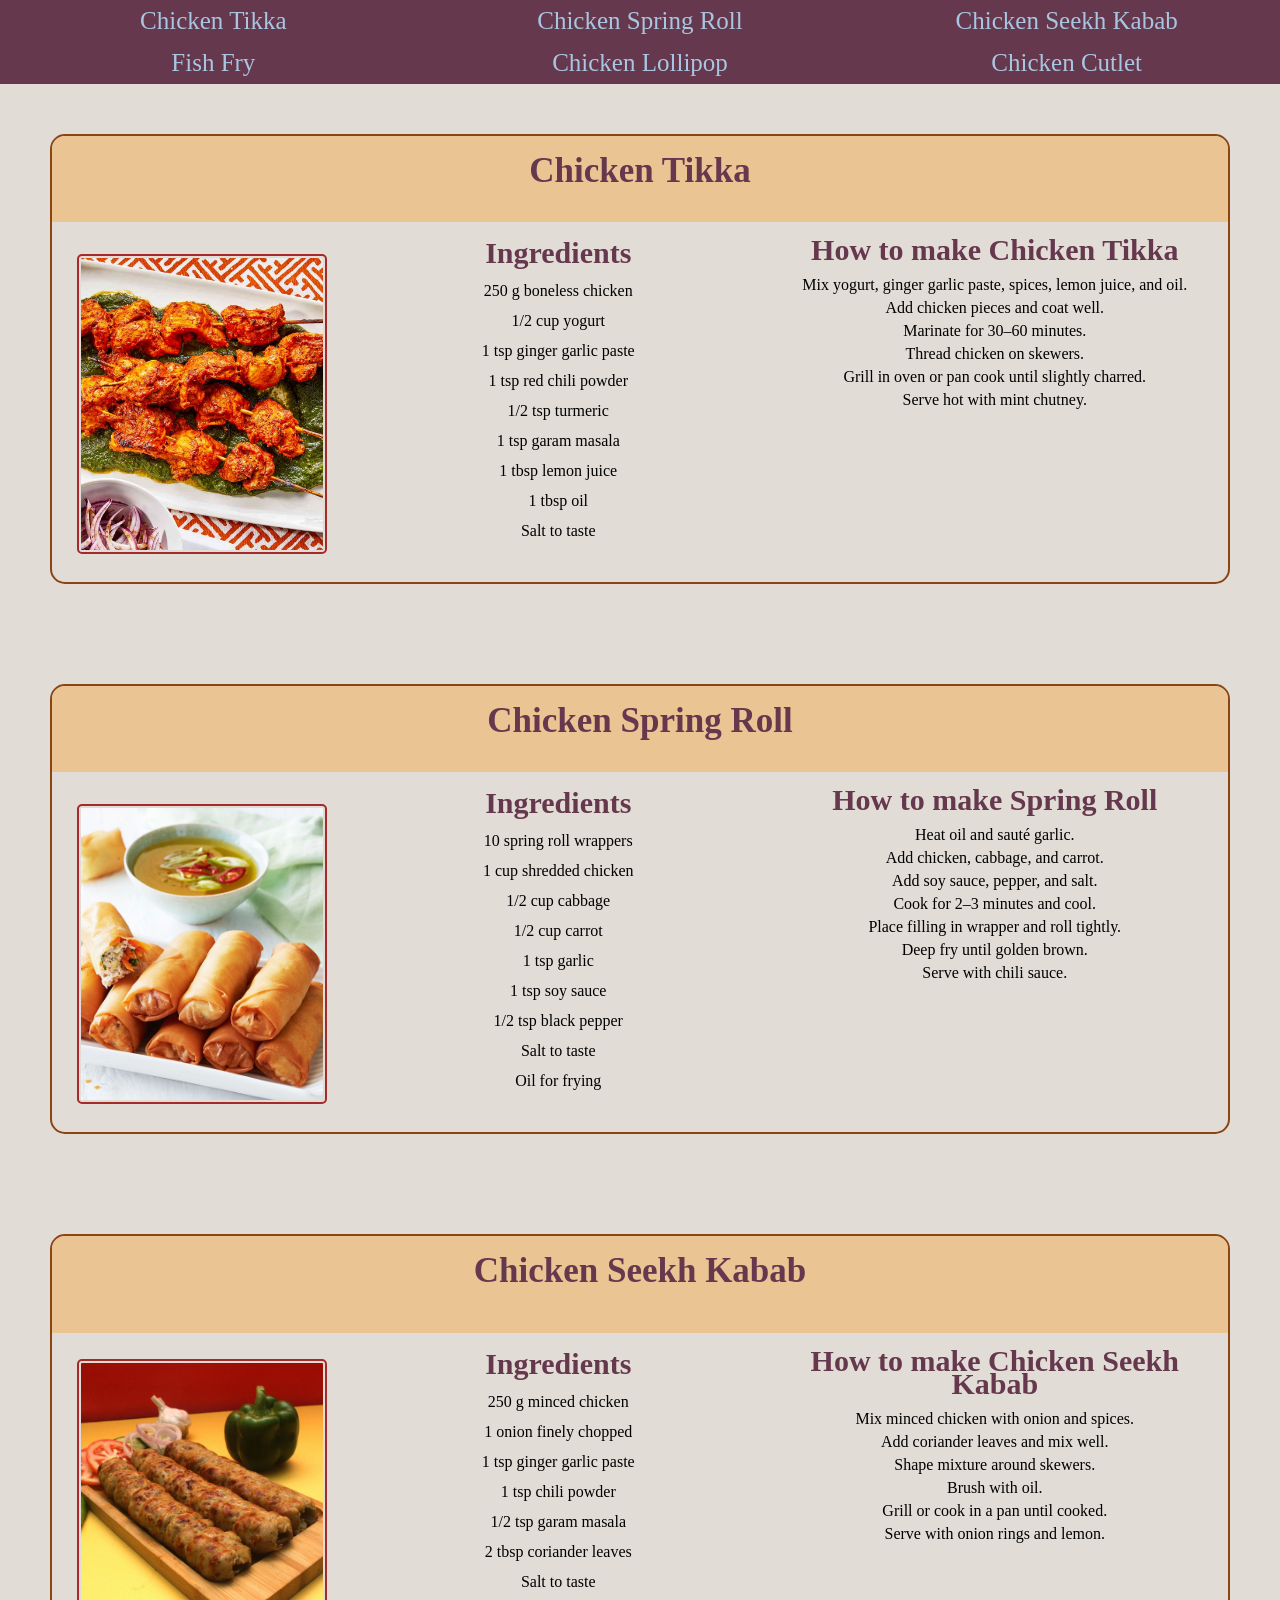
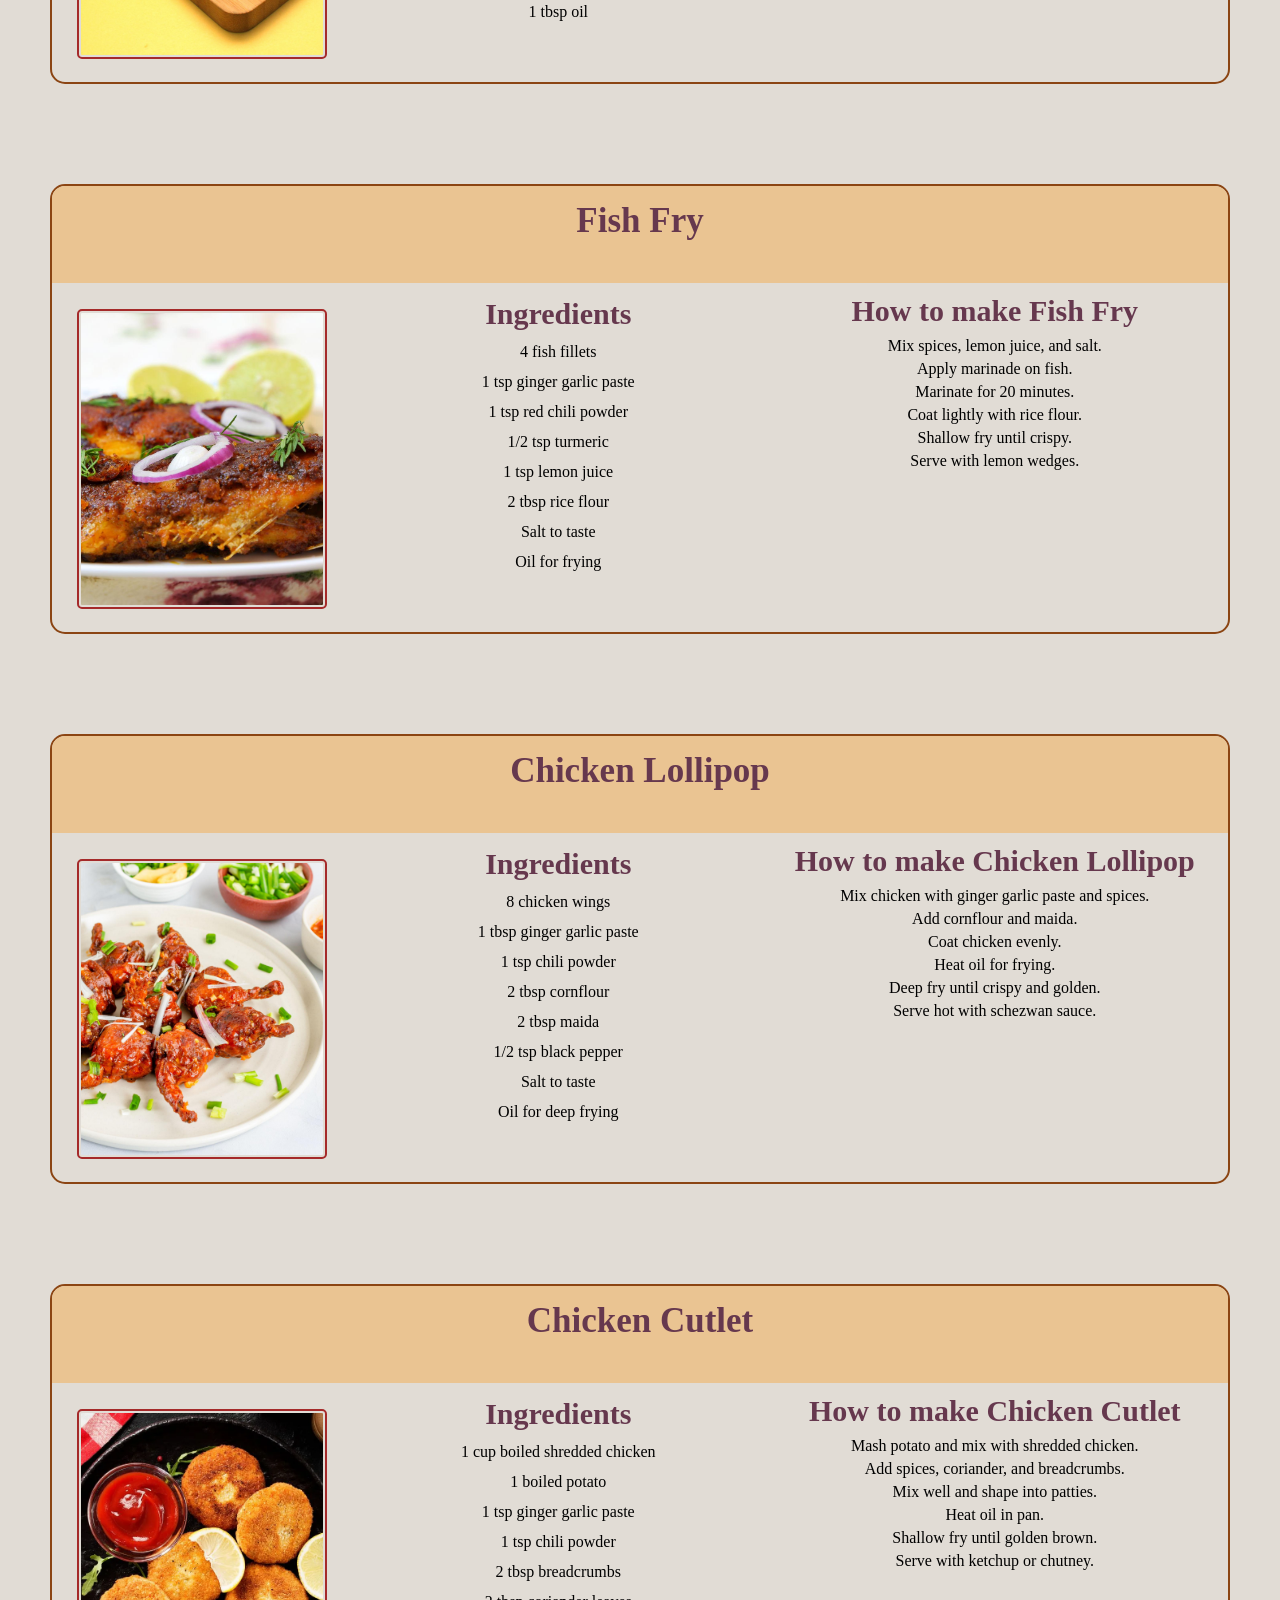
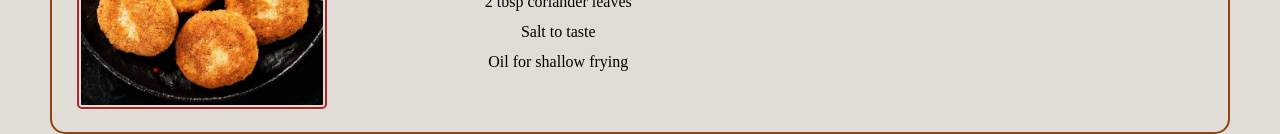
<file: nonvegappetizers.html>
<!DOCTYPE html>
<html lang="en">
<head>
    <meta charset="UTF-8">
    <meta name="viewport" content="width=device-width, initial-scale=1.0">
    <title>Flavor Hub Non-Veg Appetizer</title>
    <link rel="stylesheet" href="./style/navbar.css">
    <link rel="stylesheet" href="./style/recipes.css">
</head>
<body>
    <div class="maincontainer">
        <nav>
            <ul>
            <li><a href="#chickentikka">Chicken Tikka</a></li>
            <li><a href="#chickenspringroll">Chicken Spring Roll</a></li>
            <li><a href="#seekhkabab">Chicken Seekh Kabab</a></li>
            <li><a href="#fishfry">Fish Fry</a></li>
            <li><a href="#chickenlollipop">Chicken Lollipop</a></li>
            <li><a href="#chickencutlet">Chicken Cutlet</a></li>
        </ul>
        </nav>

        <div class="container">

            <div class="content" id="chickentikka">
                <h3 class="heading">Chicken Tikka</h3>
                <img class="foodimg" src="./images/chickentikka.jpg" alt="Chicken Tikka">
                <div class="detail">
                    <div class="ingredients">
                        <h4>Ingredients</h4>
                        <ul>
                            <li>250 g boneless chicken</li>
                            <li>1/2 cup yogurt</li>
                            <li>1 tsp ginger garlic paste</li>
                            <li>1 tsp red chili powder</li>
                            <li>1/2 tsp turmeric</li>
                            <li>1 tsp garam masala</li>
                            <li>1 tbsp lemon juice</li>
                            <li>1 tbsp oil</li>
                            <li>Salt to taste</li>
                        </ul>
                    </div>

                    <div class="recipe">
                        <h4>How to make Chicken Tikka</h4>
                        <ol>
                            <li>Mix yogurt, ginger garlic paste, spices, lemon juice, and oil.</li>
                            <li>Add chicken pieces and coat well.</li>
                            <li>Marinate for 30–60 minutes.</li>
                            <li>Thread chicken on skewers.</li>
                            <li>Grill in oven or pan cook until slightly charred.</li>
                            <li>Serve hot with mint chutney.</li>
                        </ol>
                    </div>
                </div>
            </div>


            <div class="content" id="chickenspringroll">
                <h3 class="heading">Chicken Spring Roll</h3>
                <img class="foodimg" src="./images/chickenspringroll.webp" alt="Chicken Spring Roll">

                <div class="detail">
                    <div class="ingredients">
                        <h4>Ingredients</h4>
                        <ul>
                            <li>10 spring roll wrappers</li>
                            <li>1 cup shredded chicken</li>
                            <li>1/2 cup cabbage</li>
                            <li>1/2 cup carrot</li>
                            <li>1 tsp garlic</li>
                            <li>1 tsp soy sauce</li>
                            <li>1/2 tsp black pepper</li>
                            <li>Salt to taste</li>
                            <li>Oil for frying</li>
                        </ul>
                    </div>

                    <div class="recipe">
                        <h4>How to make Spring Roll</h4>
                        <ol>
                            <li>Heat oil and sauté garlic.</li>
                            <li>Add chicken, cabbage, and carrot.</li>
                            <li>Add soy sauce, pepper, and salt.</li>
                            <li>Cook for 2–3 minutes and cool.</li>
                            <li>Place filling in wrapper and roll tightly.</li>
                            <li>Deep fry until golden brown.</li>
                            <li>Serve with chili sauce.</li>
                        </ol>
                    </div>
                </div>
            </div>


            <div class="content" id="seekhkabab">
                <h3 class="heading">Chicken Seekh Kabab</h3>
                <img class="foodimg" src="./images/seekhkabab.jpg" alt="Chicken Seekh Kabab">

                <div class="detail">
                    <div class="ingredients">
                        <h4>Ingredients</h4>
                        <ul>
                            <li>250 g minced chicken</li>
                            <li>1 onion finely chopped</li>
                            <li>1 tsp ginger garlic paste</li>
                            <li>1 tsp chili powder</li>
                            <li>1/2 tsp garam masala</li>
                            <li>2 tbsp coriander leaves</li>
                            <li>Salt to taste</li>
                            <li>1 tbsp oil</li>
                        </ul>
                    </div>

                    <div class="recipe">
                        <h4>How to make Chicken Seekh Kabab</h4>
                        <ol>
                            <li>Mix minced chicken with onion and spices.</li>
                            <li>Add coriander leaves and mix well.</li>
                            <li>Shape mixture around skewers.</li>
                            <li>Brush with oil.</li>
                            <li>Grill or cook in a pan until cooked.</li>
                            <li>Serve with onion rings and lemon.</li>
                        </ol>
                    </div>
                </div>
            </div>


            <div class="content" id="fishfry">
                <h3 class="heading">Fish Fry</h3>
                <img class="foodimg" src="./images/fishfry.jpg" alt="Fish Fry">

                <div class="detail">
                    <div class="ingredients">
                        <h4>Ingredients</h4>
                        <ul>
                            <li>4 fish fillets</li>
                            <li>1 tsp ginger garlic paste</li>
                            <li>1 tsp red chili powder</li>
                            <li>1/2 tsp turmeric</li>
                            <li>1 tsp lemon juice</li>
                            <li>2 tbsp rice flour</li>
                            <li>Salt to taste</li>
                            <li>Oil for frying</li>
                        </ul>
                    </div>

                    <div class="recipe">
                        <h4>How to make Fish Fry</h4>
                        <ol>
                            <li>Mix spices, lemon juice, and salt.</li>
                            <li>Apply marinade on fish.</li>
                            <li>Marinate for 20 minutes.</li>
                            <li>Coat lightly with rice flour.</li>
                            <li>Shallow fry until crispy.</li>
                            <li>Serve with lemon wedges.</li>
                        </ol>
                    </div>
                </div>
            </div>


            <div class="content" id="chickenlollipop">
                <h3 class="heading">Chicken Lollipop</h3>
                <img class="foodimg" src="./images/chickenlollipop.jpg" alt="Chicken Lollipop">

                <div class="detail">
                    <div class="ingredients">
                        <h4>Ingredients</h4>
                        <ul>
                            <li>8 chicken wings</li>
                            <li>1 tbsp ginger garlic paste</li>
                            <li>1 tsp chili powder</li>
                            <li>2 tbsp cornflour</li>
                            <li>2 tbsp maida</li>
                            <li>1/2 tsp black pepper</li>
                            <li>Salt to taste</li>
                            <li>Oil for deep frying</li>
                        </ul>
                    </div>

                    <div class="recipe">
                        <h4>How to make Chicken Lollipop</h4>
                        <ol>
                            <li>Mix chicken with ginger garlic paste and spices.</li>
                            <li>Add cornflour and maida.</li>
                            <li>Coat chicken evenly.</li>
                            <li>Heat oil for frying.</li>
                            <li>Deep fry until crispy and golden.</li>
                            <li>Serve hot with schezwan sauce.</li>
                        </ol>
                    </div>
                </div>
            </div>


            <div class="content" id="chickencutlet">
                <h3 class="heading">Chicken Cutlet</h3>
                <img class="foodimg" src="./images/chickencutlet.webp" alt="Chicken Cutlet">

                <div class="detail">
                    <div class="ingredients">
                        <h4>Ingredients</h4>
                        <ul>
                            <li>1 cup boiled shredded chicken</li>
                            <li>1 boiled potato</li>
                            <li>1 tsp ginger garlic paste</li>
                            <li>1 tsp chili powder</li>
                            <li>2 tbsp breadcrumbs</li>
                            <li>2 tbsp coriander leaves</li>
                            <li>Salt to taste</li>
                            <li>Oil for shallow frying</li>
                        </ul>
                    </div>

                    <div class="recipe">
                        <h4>How to make Chicken Cutlet</h4>
                        <ol>
                            <li>Mash potato and mix with shredded chicken.</li>
                            <li>Add spices, coriander, and breadcrumbs.</li>
                            <li>Mix well and shape into patties.</li>
                            <li>Heat oil in pan.</li>
                            <li>Shallow fry until golden brown.</li>
                            <li>Serve with ketchup or chutney.</li>
                        </ol>
                    </div>
                </div>
            </div>

        </div>
</div>
</body>
</html>
</file>
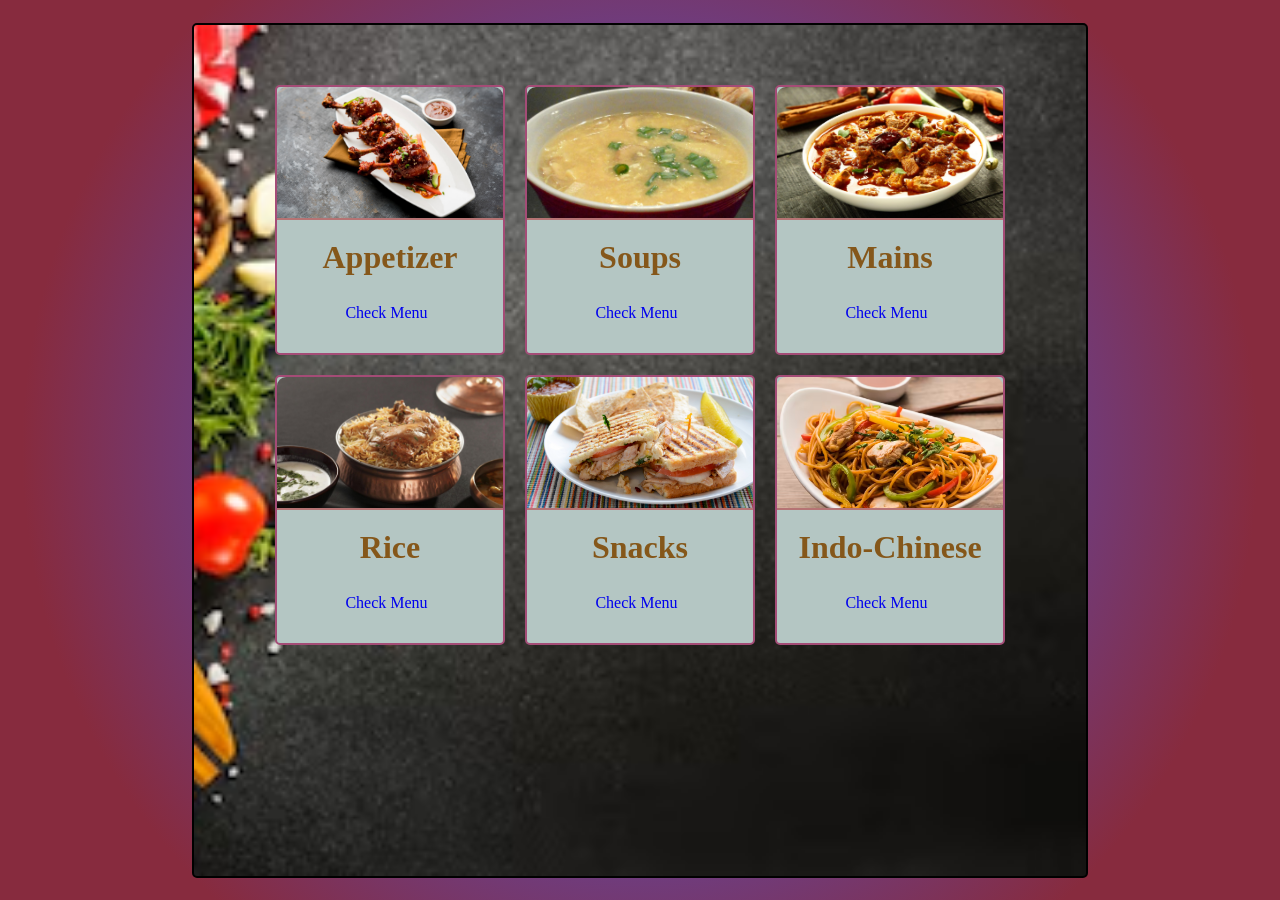
<file: nonvegrecipes.html>
<!DOCTYPE html>
<html lang="en">
<head>
    <meta charset="UTF-8">
    <meta name="viewport" content="width=device-width, initial-scale=1.0">
    <title>FlavorHub NON-Veg-Recipes</title>
    <link rel="stylesheet" href="./style/category.css">
</head>
<body>
    <div class="maincontainer">

        <nav class="navbar">
                <h2>Non-Veg Recipe</h2>
                <div class="links">
                    <div class="types type1">
                        <a href="#appetizers">Appetizers</a>
                        <a href="#soups">Soups</a>
                    </div>
                    <div class="types type2">
                        <a href="#mains">Mains</a>
                        <a href="#Rice">Rice</a>
                    </div>
                    <div class="types type3">
                        <a href="#snacks">Snacks</a>
                        <a href="#chinese">Chinese</a>
                    </div>
                </div>
        </nav>

        <div class="scontainer">

            <section id="appetizers">
                <div class="container">
                    <div class="cards">
                        <img class = "images" src="images/nonvegappetizer.jpeg" alt="ITALIAN">
                        <div class="content">
                        <h3>Appetizer</h3>
                        <a href="nonvegappetizers.html" target="_blank">
                            <div class="button button1">Check Menu</div></a>
                        </div>
                    
                    </div>
                </div>
            </section>

            <section id="soups">
                <div class="cards">
                        <img class = "images" src="images/chickensoup.jpg" alt="ITALIAN">
                    <div class="content">
                        <h3>Soups</h3>
                        <a href="soups.html" target="_blank">
                            <div class="button button2">Check Menu</div></a>
                    </div>
                    </div>
            </section>

            <section id="mains"> 
                <div class="cards">
                        <img class = "images" src="images/nonvegmains.jpg" alt="ITALIAN">
                    <div class="content">
                        <h3 class="size">Mains</h3>
                        <a href="maincourse.html" target="_blank">
                            <div class="button button3">Check Menu</div></a>
                    </div>
                    </div>
            </section>

            <section id="Rice">
                    <div class="cards">
                        <img class = "images image4" src="images/nonvegbiryani.jpg" alt="ITALIAN">
                    <div class="content">
                        <h3 class="size">Rice</h3>
                        <a href="FlavorHubRecipe.html#biryani" target="_blank">
                            <div class="button button4">Check Menu</div></a>
                    </div>
                    </div>
            </section>

            <section id="snacks">
                <div class="cards">
                        <img class = "images" src="images/snacks.jpg" alt="ITALIAN">
                    <div class="content">
                        <h3>Snacks</h3>
                        <a href="FlavorHubRecipe.html#snacks" target="_blank">
                            <div class="button button5">Check Menu</div></a>
                    </div>
                    </div>
            </section>

            <section id="indochinese">
                <div class="cards">
                        <img class = "images" src="images/nonvegindochinese.avif" alt="ITALIAN">
                    <div class="content">
                        <h3>Indo-Chinese</h3>
                        <a href="FlavorHubRecipe.html#indochinese" target="_blank">
                            <div class="button button6">Check Menu</div></a>
                    </div>
                    </div>
            </section>
        </div>
    </div>
</body>
</html>
</file>
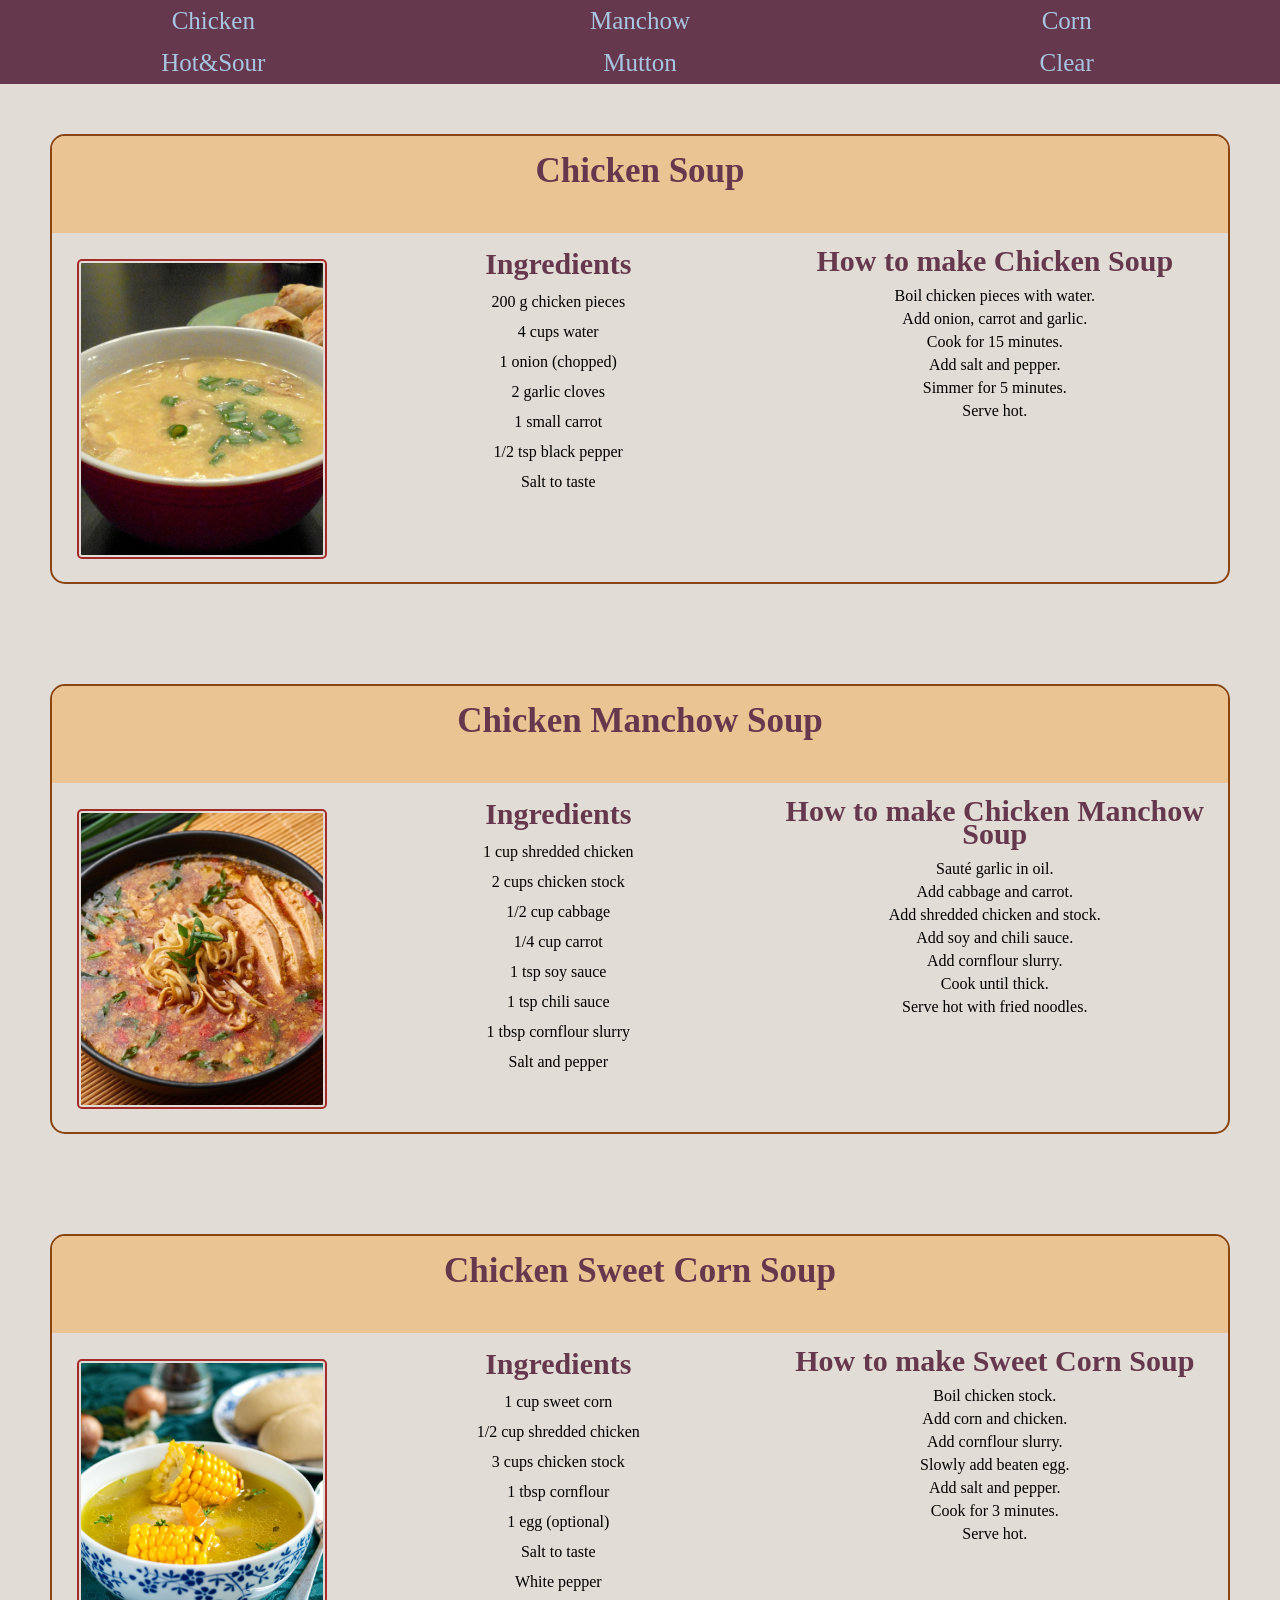
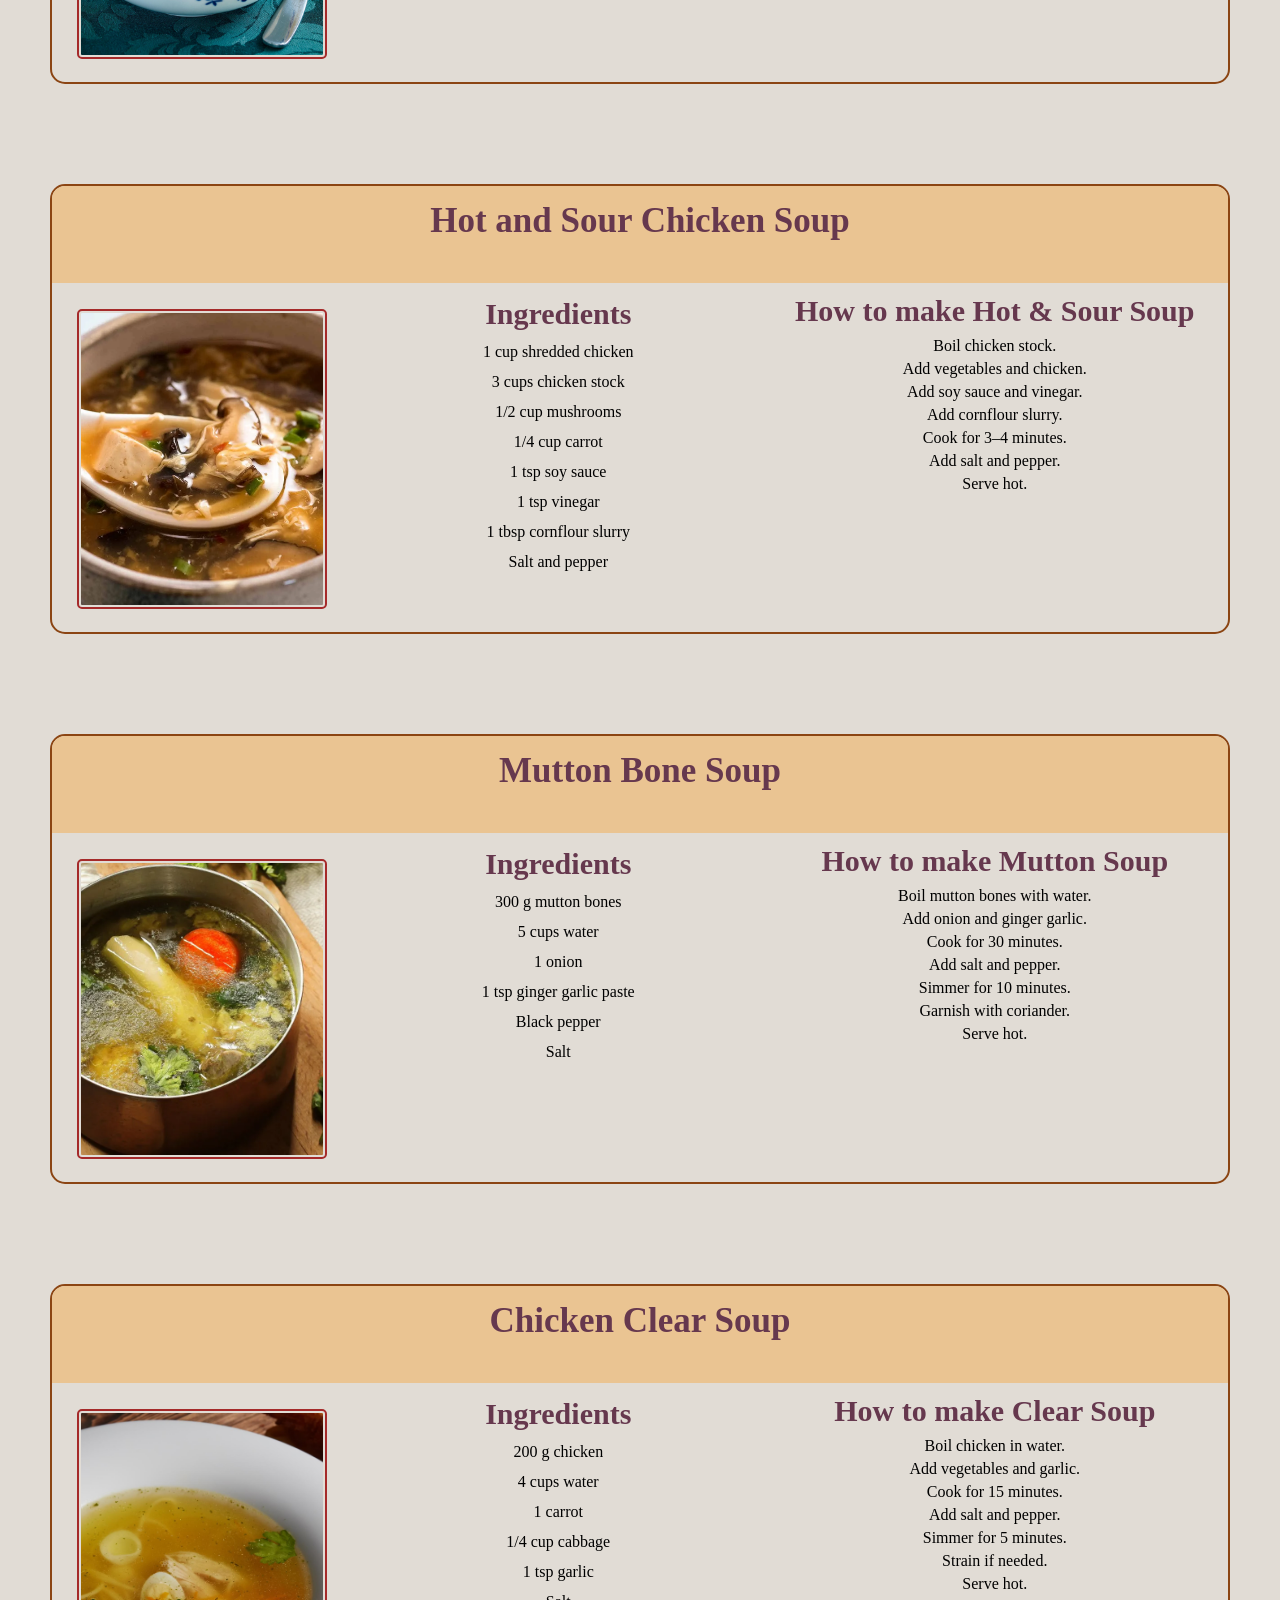
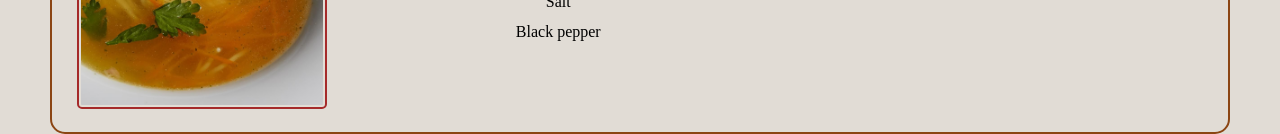
<file: soups.html>
<!doctype html>
<html lang="en">
  <head>
    <meta charset="UTF-8" />
    <meta name="viewport" content="width=device-width, initial-scale=1.0" />
    <title>Flavor Hub Non-Veg Soups</title>

    <link rel="stylesheet" href="./style/navbar.css" />
    <link rel="stylesheet" href="./style/recipes.css" />
  </head>

  <body>

    <div class="maincontainer">

      <nav>
        <ul>
          <li><a href="#chickensoup">Chicken</a></li>
          <li><a href="#manchowsoup">Manchow</a></li>
          <li><a href="#sweetcornsoup">Corn</a></li>
          <li><a href="#hotsoursoup">Hot&Sour</a></li>
          <li><a href="#muttonsoup">Mutton</a></li>
          <li><a href="#clearsoup">Clear</a></li>
        </ul>
      </nav>


      <div class="container">

        <div class="content" id="chickensoup">
          <h3 class="heading">Chicken Soup</h3>
          <img class="foodimg" src="./images/chickensoup.jpg" alt="Chicken Soup"/>

          <div class="detail">

            <div class="ingredients">
              <h4>Ingredients</h4>
              <ul>
                <li>200 g chicken pieces</li>
                <li>4 cups water</li>
                <li>1 onion (chopped)</li>
                <li>2 garlic cloves</li>
                <li>1 small carrot</li>
                <li>1/2 tsp black pepper</li>
                <li>Salt to taste</li>
              </ul>
            </div>

            <div class="recipe">
              <h4>How to make Chicken Soup</h4>
              <ol>
                <li>Boil chicken pieces with water.</li>
                <li>Add onion, carrot and garlic.</li>
                <li>Cook for 15 minutes.</li>
                <li>Add salt and pepper.</li>
                <li>Simmer for 5 minutes.</li>
                <li>Serve hot.</li>
              </ol>
            </div>

          </div>
        </div>


        <div class="content" id="manchowsoup">
          <h3 class="heading">Chicken Manchow Soup</h3>
          <img class="foodimg" src="./images/manchowsoup.jpg" alt="Manchow Soup"/>

          <div class="detail">

            <div class="ingredients">
              <h4>Ingredients</h4>
              <ul>
                <li>1 cup shredded chicken</li>
                <li>2 cups chicken stock</li>
                <li>1/2 cup cabbage</li>
                <li>1/4 cup carrot</li>
                <li>1 tsp soy sauce</li>
                <li>1 tsp chili sauce</li>
                <li>1 tbsp cornflour slurry</li>
                <li>Salt and pepper</li>
              </ul>
            </div>

            <div class="recipe">
              <h4>How to make Chicken Manchow Soup</h4>
              <ol>
                <li>Sauté garlic in oil.</li>
                <li>Add cabbage and carrot.</li>
                <li>Add shredded chicken and stock.</li>
                <li>Add soy and chili sauce.</li>
                <li>Add cornflour slurry.</li>
                <li>Cook until thick.</li>
                <li>Serve hot with fried noodles.</li>
              </ol>
            </div>

          </div>
        </div>


        <div class="content" id="sweetcornsoup">
          <h3 class="heading">Chicken Sweet Corn Soup</h3>
          <img class="foodimg" src="./images/sweetcornsoup.jpg" alt="Sweet Corn Soup"/>

          <div class="detail">

            <div class="ingredients">
              <h4>Ingredients</h4>
              <ul>
                <li>1 cup sweet corn</li>
                <li>1/2 cup shredded chicken</li>
                <li>3 cups chicken stock</li>
                <li>1 tbsp cornflour</li>
                <li>1 egg (optional)</li>
                <li>Salt to taste</li>
                <li>White pepper</li>
              </ul>
            </div>

            <div class="recipe">
              <h4>How to make Sweet Corn Soup</h4>
              <ol>
                <li>Boil chicken stock.</li>
                <li>Add corn and chicken.</li>
                <li>Add cornflour slurry.</li>
                <li>Slowly add beaten egg.</li>
                <li>Add salt and pepper.</li>
                <li>Cook for 3 minutes.</li>
                <li>Serve hot.</li>
              </ol>
            </div>

          </div>
        </div>


        <div class="content" id="hotsoursoup">
          <h3 class="heading">Hot and Sour Chicken Soup</h3>
          <img class="foodimg" src="./images/hotsoursoup.webp" alt="Hot and Sour Soup"/>

          <div class="detail">

            <div class="ingredients">
              <h4>Ingredients</h4>
              <ul>
                <li>1 cup shredded chicken</li>
                <li>3 cups chicken stock</li>
                <li>1/2 cup mushrooms</li>
                <li>1/4 cup carrot</li>
                <li>1 tsp soy sauce</li>
                <li>1 tsp vinegar</li>
                <li>1 tbsp cornflour slurry</li>
                <li>Salt and pepper</li>
              </ul>
            </div>

            <div class="recipe">
              <h4>How to make Hot & Sour Soup</h4>
              <ol>
                <li>Boil chicken stock.</li>
                <li>Add vegetables and chicken.</li>
                <li>Add soy sauce and vinegar.</li>
                <li>Add cornflour slurry.</li>
                <li>Cook for 3–4 minutes.</li>
                <li>Add salt and pepper.</li>
                <li>Serve hot.</li>
              </ol>
            </div>

          </div>
        </div>


        <div class="content" id="muttonsoup">
          <h3 class="heading">Mutton Bone Soup</h3>
          <img class="foodimg" src="./images/muttonsoup.webp" alt="Mutton Soup"/>

          <div class="detail">

            <div class="ingredients">
              <h4>Ingredients</h4>
              <ul>
                <li>300 g mutton bones</li>
                <li>5 cups water</li>
                <li>1 onion</li>
                <li>1 tsp ginger garlic paste</li>
                <li>Black pepper</li>
                <li>Salt</li>
              </ul>
            </div>

            <div class="recipe">
              <h4>How to make Mutton Soup</h4>
              <ol>
                <li>Boil mutton bones with water.</li>
                <li>Add onion and ginger garlic.</li>
                <li>Cook for 30 minutes.</li>
                <li>Add salt and pepper.</li>
                <li>Simmer for 10 minutes.</li>
                <li>Garnish with coriander.</li>
                <li>Serve hot.</li>
              </ol>
            </div>

          </div>
        </div>


        <div class="content" id="clearsoup">
          <h3 class="heading">Chicken Clear Soup</h3>
          <img class="foodimg" src="./images/clearsoup.jpg" alt="Clear Soup"/>

          <div class="detail">

            <div class="ingredients">
              <h4>Ingredients</h4>
              <ul>
                <li>200 g chicken</li>
                <li>4 cups water</li>
                <li>1 carrot</li>
                <li>1/4 cup cabbage</li>
                <li>1 tsp garlic</li>
                <li>Salt</li>
                <li>Black pepper</li>
              </ul>
            </div>

            <div class="recipe">
              <h4>How to make Clear Soup</h4>
              <ol>
                <li>Boil chicken in water.</li>
                <li>Add vegetables and garlic.</li>
                <li>Cook for 15 minutes.</li>
                <li>Add salt and pepper.</li>
                <li>Simmer for 5 minutes.</li>
                <li>Strain if needed.</li>
                <li>Serve hot.</li>
              </ol>
            </div>

          </div>
        </div>

      </div>

    </div>

  </body>
</html>
</file>
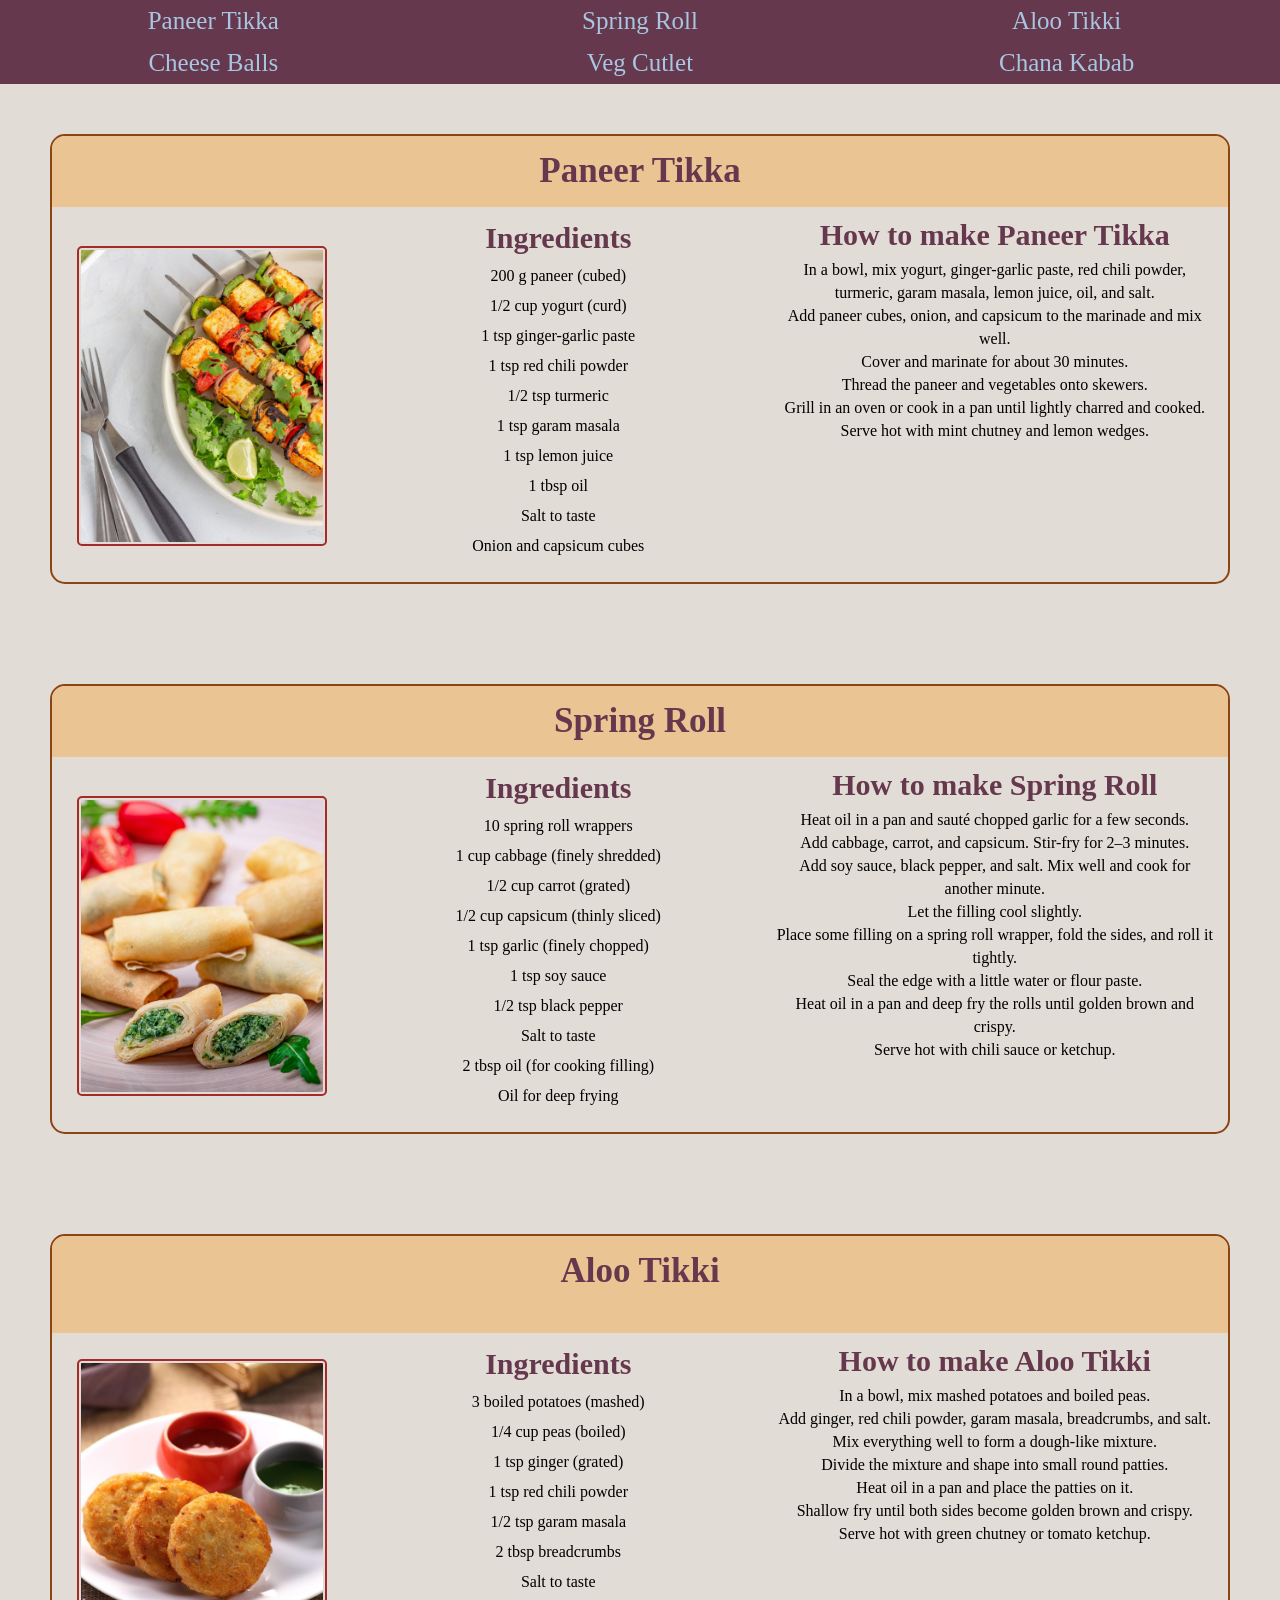
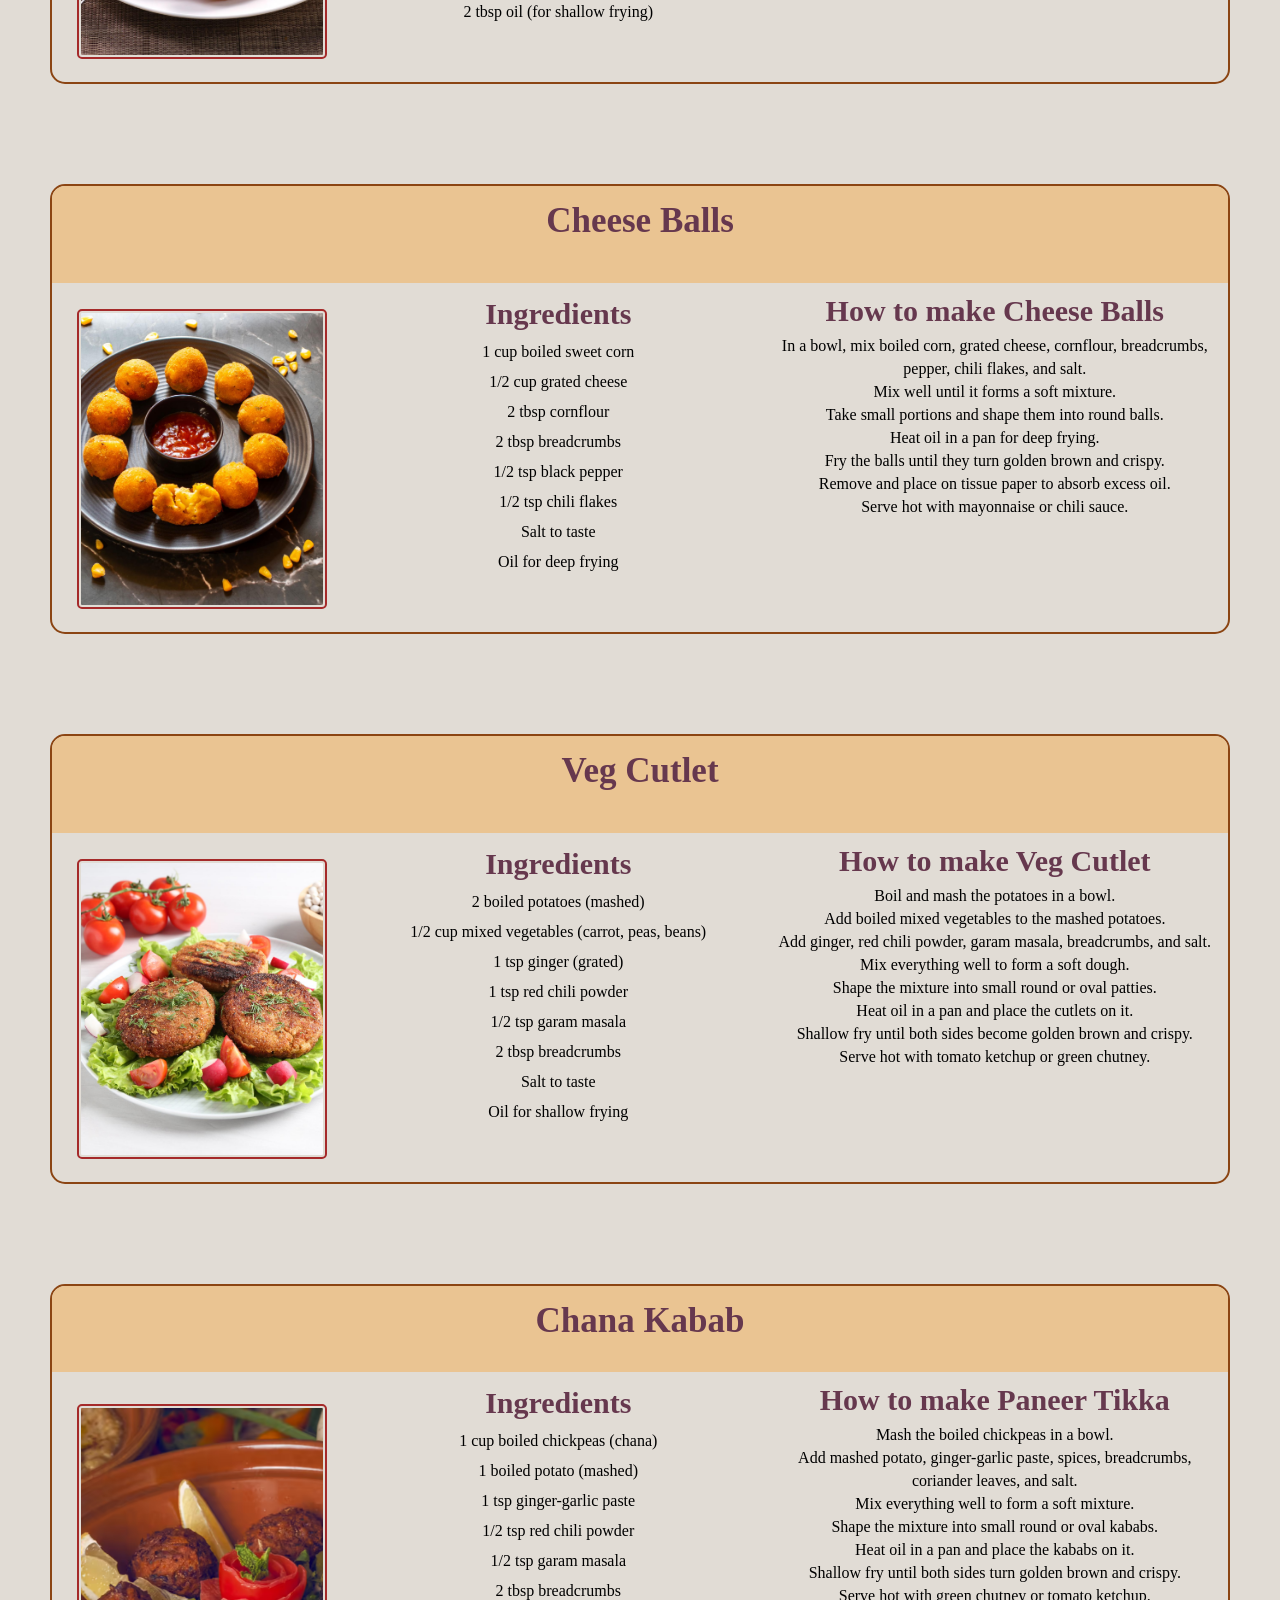
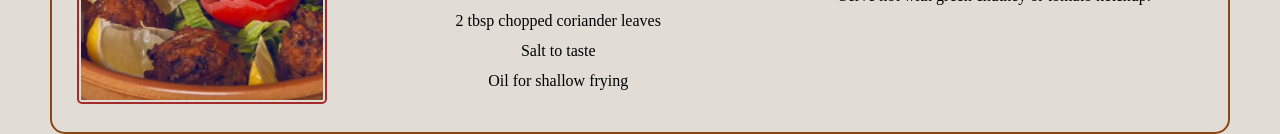
<file: vegappetizer.html>
<!doctype html>
<html lang="en">
  <head>
    <meta charset="UTF-8" />
    <meta name="viewport" content="width=device-width, initial-scale=1.0" />
    <title>Flavor Hub Veg Appetizer</title>
    <link rel="stylesheet" href="./style/navbar.css" />
    <link rel="stylesheet" href="./style/recipes.css" />
  </head>
  <body>
    <div class="maincontainer">
      <nav>
        <ul>
          <li><a href="#paneertikka">Paneer Tikka</a></li>
          <li><a href="#springroll">Spring Roll</a></li>
          <li><a href="#alootikki">Aloo Tikki</a></li>
          <li><a href="#cheeseballs">Cheese Balls</a></li>
          <li><a href="#vegcutlet">Veg Cutlet</a></li>
          <li><a href="#chanakabab">Chana Kabab</a></li>
        </ul>
      </nav>

      <div class="container">
        <div class="content" id="paneertikka">
          <h3 class="heading">Paneer Tikka</h3>
          <img
            class="foodimg"
            src="./images/paneertikka.jpg"
            alt="PaneerTikka"
          />

          <div class="detail">
            <div class="ingredients">
              <h4>Ingredients</h4>
              <ul>
                <li>200 g paneer (cubed)</li>
                <li>1/2 cup yogurt (curd)</li>
                <li>1 tsp ginger-garlic paste</li>
                <li>1 tsp red chili powder</li>
                <li>1/2 tsp turmeric</li>
                <li>1 tsp garam masala</li>
                <li>1 tsp lemon juice</li>
                <li>1 tbsp oil</li>
                <li>Salt to taste</li>
                <li>Onion and capsicum cubes</li>
              </ul>
            </div>
            <div class="recipe">
              <h4>How to make Paneer Tikka</h4>
              <ol>
                <li>
                  In a bowl, mix yogurt, ginger-garlic paste, red chili powder,
                  turmeric, garam masala, lemon juice, oil, and salt.
                </li>
                <li>
                  Add paneer cubes, onion, and capsicum to the marinade and mix
                  well.
                </li>
                <li>Cover and marinate for about 30 minutes.</li>
                <li>Thread the paneer and vegetables onto skewers.</li>
                <li>
                  Grill in an oven or cook in a pan until lightly charred and
                  cooked.
                </li>
                <li>Serve hot with mint chutney and lemon wedges.</li>
              </ol>
            </div>
          </div>
        </div>

        <div class="content" id="springroll">
          <h3 class="heading">Spring Roll</h3>
          <img
            class="foodimg"
            src="./images/springroll.jpg"
            alt="Spring Roll"
          />
          <div class="detail">
            <div class="ingredients">
              <h4>Ingredients</h4>
              <ul>
                <li>10 spring roll wrappers</li>
                <li>1 cup cabbage (finely shredded)</li>
                <li>1/2 cup carrot (grated)</li>
                <li>1/2 cup capsicum (thinly sliced)</li>
                <li>1 tsp garlic (finely chopped)</li>
                <li>1 tsp soy sauce</li>
                <li>1/2 tsp black pepper</li>
                <li>Salt to taste</li>
                <li>2 tbsp oil (for cooking filling)</li>
                <li>Oil for deep frying</li>
              </ul>
            </div>
            <div class="recipe">
              <h4>How to make Spring Roll</h4>
              <ol>
                <li>
                  Heat oil in a pan and sauté chopped garlic for a few seconds.
                </li>
                <li>
                  Add cabbage, carrot, and capsicum. Stir-fry for 2–3 minutes.
                </li>
                <li>
                  Add soy sauce, black pepper, and salt. Mix well and cook for
                  another minute.
                </li>
                <li>Let the filling cool slightly.</li>
                <li>
                  Place some filling on a spring roll wrapper, fold the sides,
                  and roll it tightly.
                </li>
                <li>Seal the edge with a little water or flour paste.</li>
                <li>
                  Heat oil in a pan and deep fry the rolls until golden brown
                  and crispy.
                </li>
                <li>Serve hot with chili sauce or ketchup.</li>
              </ol>
            </div>
          </div>
        </div>

        <div class="content" id="alootikki">
          <h3 class="heading">Aloo Tikki</h3>
          <img class="foodimg" src="./images/alootikki.jpg" alt="Aloo Tikki" />
          <div class="detail">
            <div class="ingredients">
              <h4>Ingredients</h4>
              <ul>
                <li>3 boiled potatoes (mashed)</li>
                <li>1/4 cup peas (boiled)</li>
                <li>1 tsp ginger (grated)</li>
                <li>1 tsp red chili powder</li>
                <li>1/2 tsp garam masala</li>
                <li>2 tbsp breadcrumbs</li>
                <li>Salt to taste</li>
                <li>2 tbsp oil (for shallow frying)</li>
              </ul>
            </div>
            <div class="recipe">
              <h4>How to make Aloo Tikki</h4>
              <ol>
                <li>In a bowl, mix mashed potatoes and boiled peas.</li>
                <li>
                  Add ginger, red chili powder, garam masala, breadcrumbs, and
                  salt.
                </li>
                <li>Mix everything well to form a dough-like mixture.</li>
                <li>Divide the mixture and shape into small round patties.</li>
                <li>Heat oil in a pan and place the patties on it.</li>
                <li>
                  Shallow fry until both sides become golden brown and crispy.
                </li>
                <li>Serve hot with green chutney or tomato ketchup.</li>
              </ol>
            </div>
          </div>
        </div>

        <div class="content" id="cheeseballs">
          <h3 class="heading">Cheese Balls</h3>
          <img
            class="foodimg"
            src="./images/cheese balls.jpg"
            alt="Cheese Balls"
          />
          <div class="detail">
            <div class="ingredients">
              <h4>Ingredients</h4>
              <ul>
                <li>1 cup boiled sweet corn</li>
                <li>1/2 cup grated cheese</li>
                <li>2 tbsp cornflour</li>
                <li>2 tbsp breadcrumbs</li>
                <li>1/2 tsp black pepper</li>
                <li>1/2 tsp chili flakes</li>
                <li>Salt to taste</li>
                <li>Oil for deep frying</li>
              </ul>
            </div>
            <div class="recipe">
              <h4>How to make Cheese Balls</h4>
              <ol>
                <li>
                  In a bowl, mix boiled corn, grated cheese, cornflour,
                  breadcrumbs, pepper, chili flakes, and salt.
                </li>
                <li>Mix well until it forms a soft mixture.</li>
                <li>Take small portions and shape them into round balls.</li>
                <li>Heat oil in a pan for deep frying.</li>
                <li>Fry the balls until they turn golden brown and crispy.</li>
                <li>Remove and place on tissue paper to absorb excess oil.</li>
                <li>Serve hot with mayonnaise or chili sauce.</li>
              </ol>
            </div>
          </div>
        </div>

        <div class="content" id="vegcutlet">
          <h3 class="heading">Veg Cutlet</h3>
          <img class="foodimg" src="./images/vegcutlet.jpg" alt="Veg Cutlet" />
          <div class="detail">
            <div class="ingredients">
              <h4>Ingredients</h4>
              <ul>
                <li>2 boiled potatoes (mashed)</li>
                <li>1/2 cup mixed vegetables (carrot, peas, beans)</li>
                <li>1 tsp ginger (grated)</li>
                <li>1 tsp red chili powder</li>
                <li>1/2 tsp garam masala</li>
                <li>2 tbsp breadcrumbs</li>
                <li>Salt to taste</li>
                <li>Oil for shallow frying</li>
              </ul>
            </div>
            <div class="recipe">
              <h4>How to make Veg Cutlet</h4>
              <ol>
                <li>Boil and mash the potatoes in a bowl.</li>
                <li>Add boiled mixed vegetables to the mashed potatoes.</li>
                <li>
                  Add ginger, red chili powder, garam masala, breadcrumbs, and
                  salt.
                </li>
                <li>Mix everything well to form a soft dough.</li>
                <li>Shape the mixture into small round or oval patties.</li>
                <li>Heat oil in a pan and place the cutlets on it.</li>
                <li>
                  Shallow fry until both sides become golden brown and crispy.
                </li>
                <li>Serve hot with tomato ketchup or green chutney.</li>
              </ol>
            </div>
          </div>
        </div>

        <div class="content" id="chanakabab">
          <h3 class="heading">Chana Kabab</h3>
          <img
            class="foodimg"
            src="./images/chanakabab.avif"
            alt="Chana Kabab"
          />
          <div class="detail">
            <div class="ingredients">
              <h4>Ingredients</h4>
              <ul>
                <li>1 cup boiled chickpeas (chana)</li>
                <li>1 boiled potato (mashed)</li>
                <li>1 tsp ginger-garlic paste</li>
                <li>1/2 tsp red chili powder</li>
                <li>1/2 tsp garam masala</li>
                <li>2 tbsp breadcrumbs</li>
                <li>2 tbsp chopped coriander leaves</li>
                <li>Salt to taste</li>
                <li>Oil for shallow frying</li>
              </ul>
            </div>
            <div class="recipe">
              <h4>How to make Paneer Tikka</h4>
              <ol>
                <li>Mash the boiled chickpeas in a bowl.</li>
                <li>
                  Add mashed potato, ginger-garlic paste, spices, breadcrumbs,
                  coriander leaves, and salt.
                </li>
                <li>Mix everything well to form a soft mixture.</li>
                <li>Shape the mixture into small round or oval kababs.</li>
                <li>Heat oil in a pan and place the kababs on it.</li>
                <li>
                  Shallow fry until both sides turn golden brown and crispy.
                </li>
                <li>Serve hot with green chutney or tomato ketchup.</li>
              </ol>
            </div>
          </div>
        </div>
      </div>
    </div>
  </body>
</html>
</file>
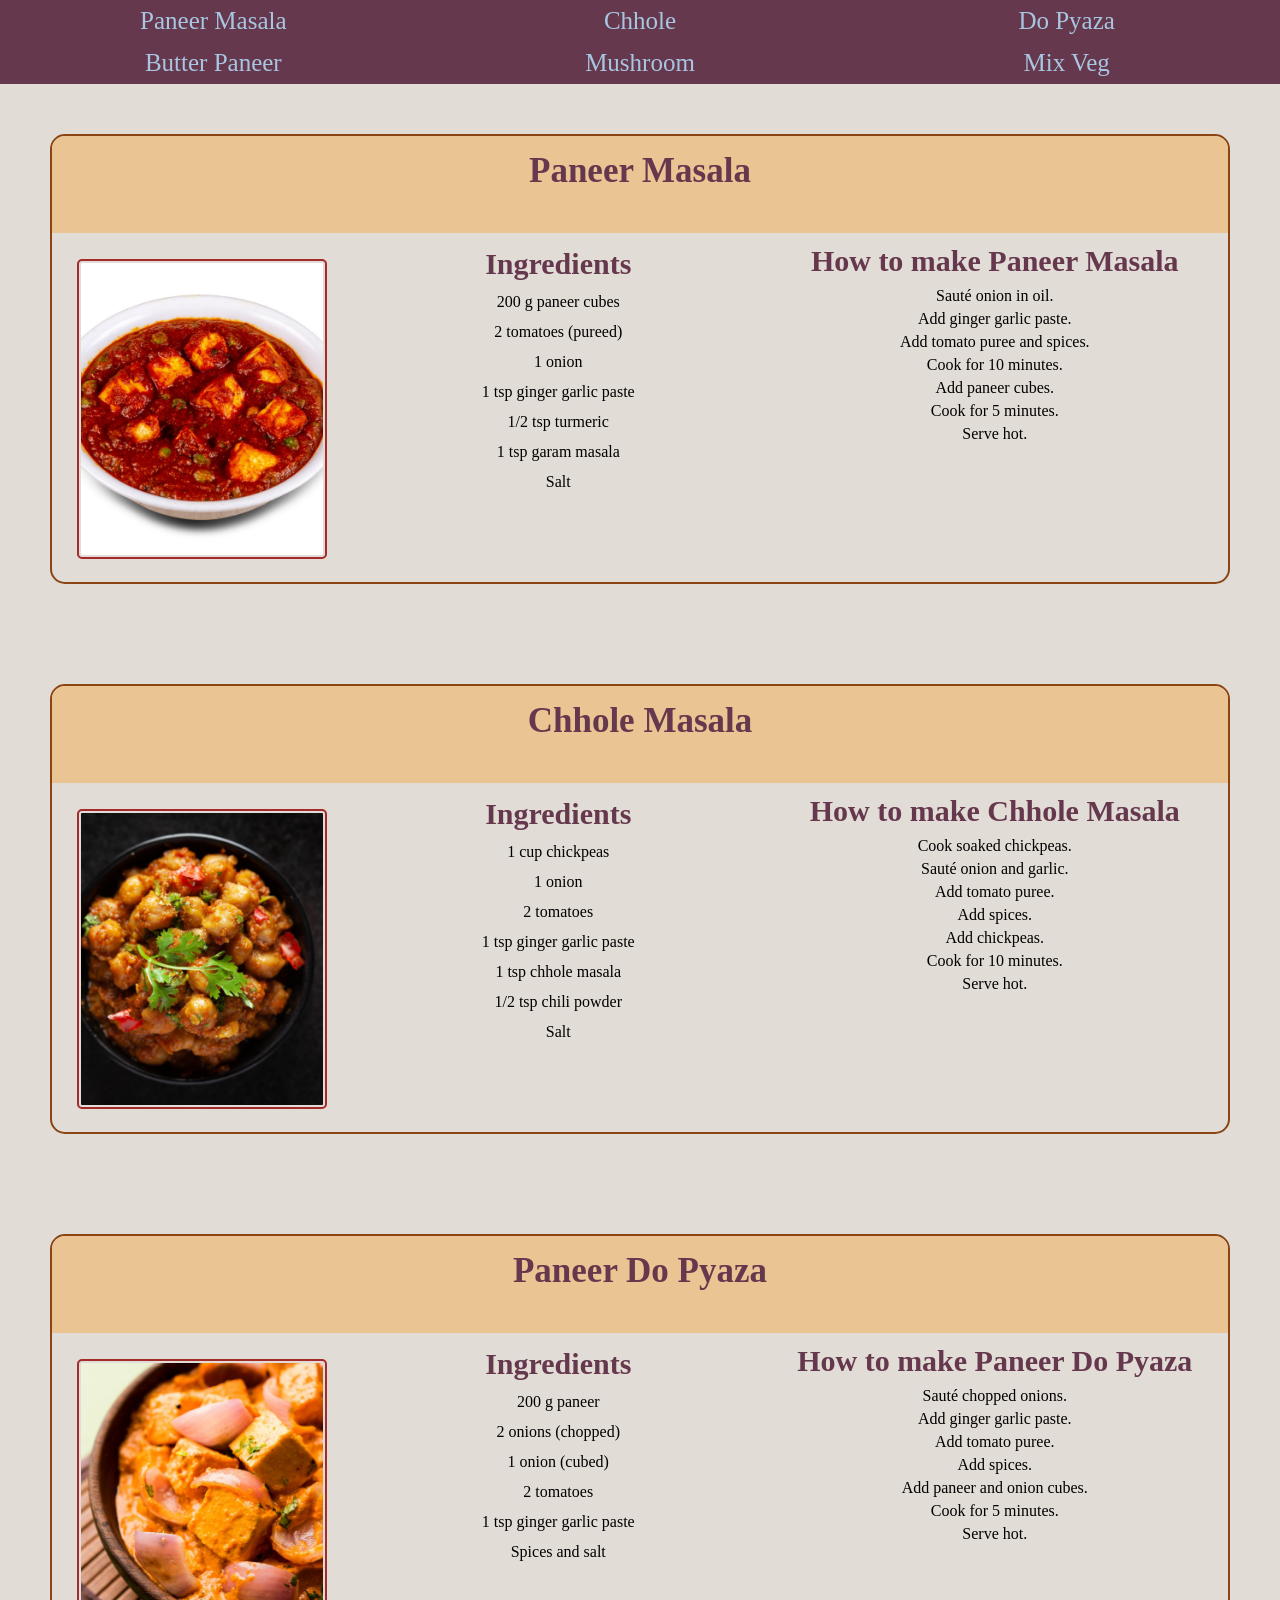
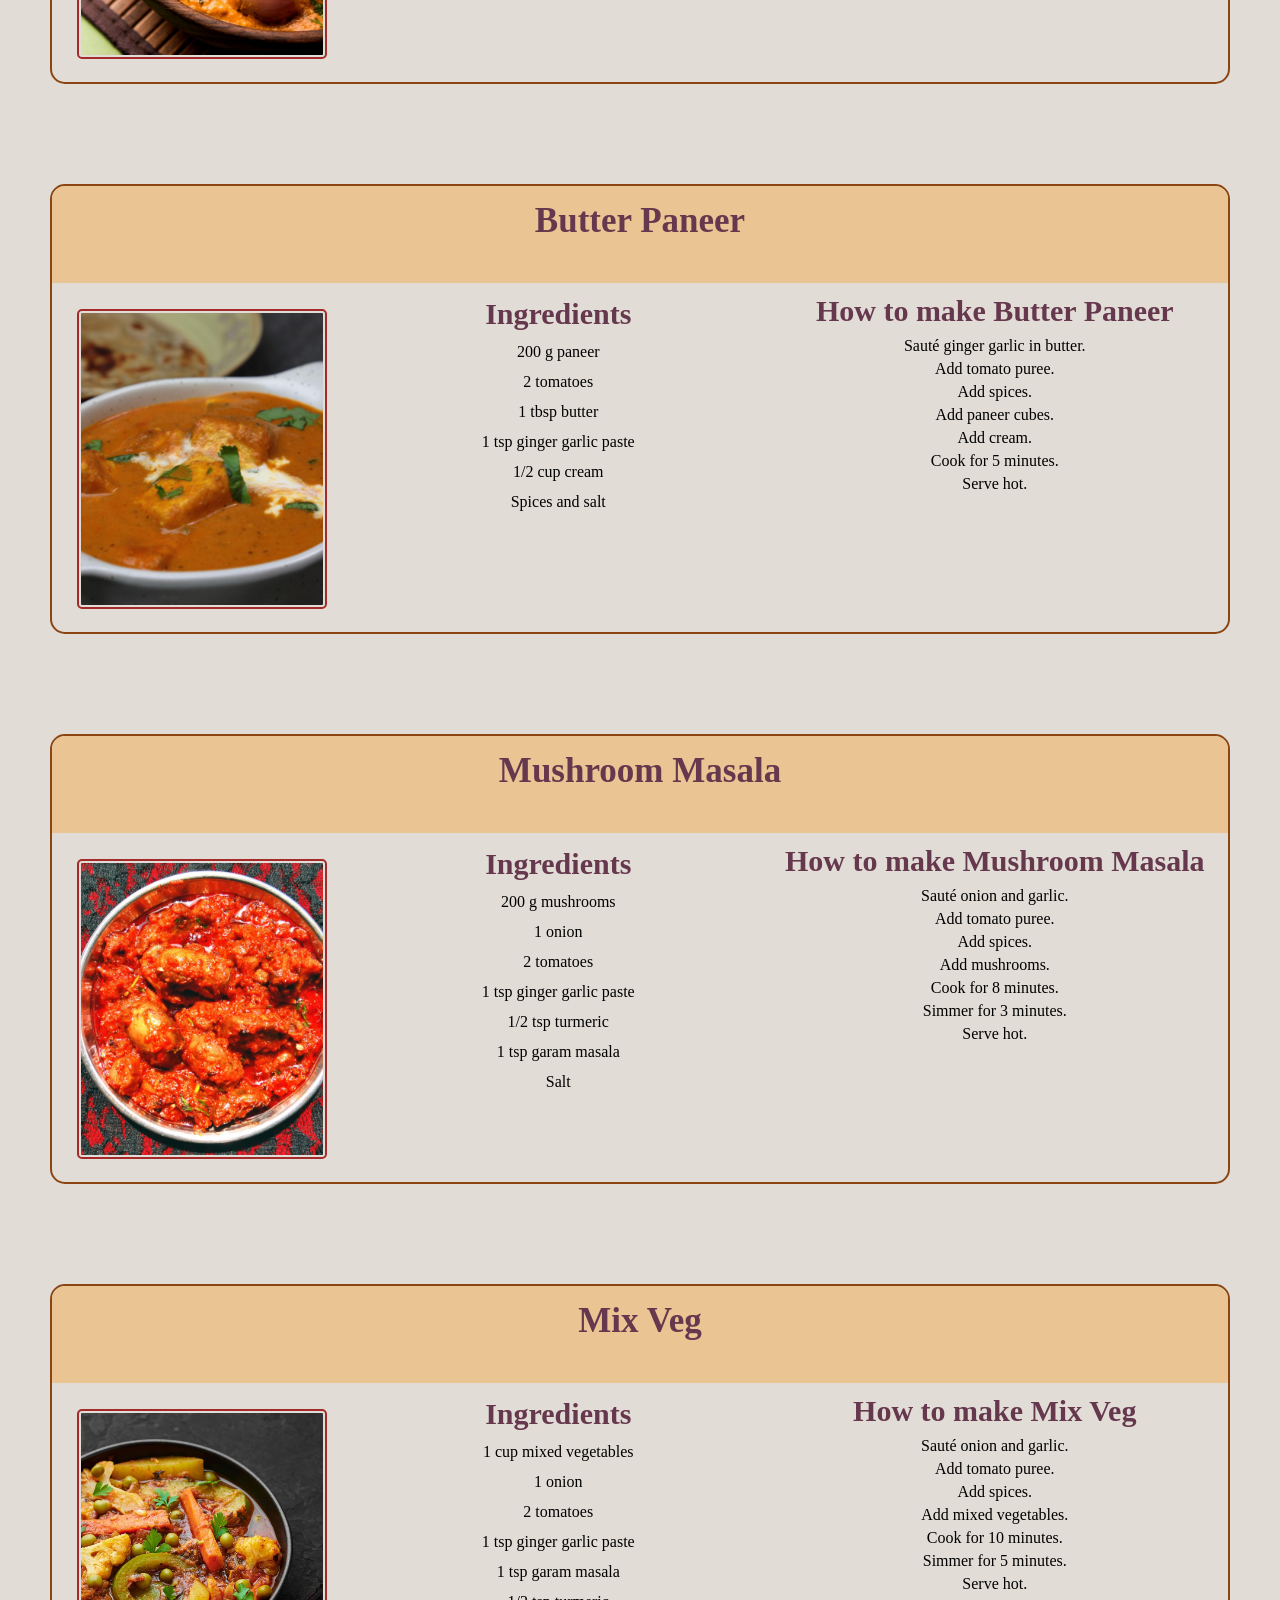
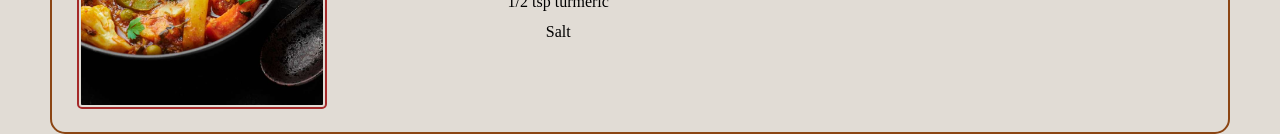
<file: vegmaincourse.html>
<!doctype html>
<html lang="en">
  <head>
    <meta charset="UTF-8" />
    <meta name="viewport" content="width=device-width, initial-scale=1.0" />
    <title>Flavor Hub Veg Main Course</title>

    <link rel="stylesheet" href="./style/navbar.css" />
    <link rel="stylesheet" href="./style/recipes.css" />
  </head>

  <body>
    <div class="maincontainer">
      <nav>
        <ul>
          <li><a href="#paneermasala">Paneer Masala</a></li>
          <li><a href="#chholemasala">Chhole</a></li>
          <li><a href="#paneerdopyaza">Do Pyaza</a></li>
          <li><a href="#butterpaneer">Butter Paneer</a></li>
          <li><a href="#mushroommasala">Mushroom</a></li>
          <li><a href="#mixveg">Mix Veg</a></li>
        </ul>
      </nav>

      <div class="container">
        <div class="content" id="paneermasala">
          <h3 class="heading">Paneer Masala</h3>
          <img
            class="foodimg"
            src="./images/paneermasala.jpg"
            alt="Paneer Masala"
          />

          <div class="detail">
            <div class="ingredients">
              <h4>Ingredients</h4>
              <ul>
                <li>200 g paneer cubes</li>
                <li>2 tomatoes (pureed)</li>
                <li>1 onion</li>
                <li>1 tsp ginger garlic paste</li>
                <li>1/2 tsp turmeric</li>
                <li>1 tsp garam masala</li>
                <li>Salt</li>
              </ul>
            </div>

            <div class="recipe">
              <h4>How to make Paneer Masala</h4>
              <ol>
                <li>Sauté onion in oil.</li>
                <li>Add ginger garlic paste.</li>
                <li>Add tomato puree and spices.</li>
                <li>Cook for 10 minutes.</li>
                <li>Add paneer cubes.</li>
                <li>Cook for 5 minutes.</li>
                <li>Serve hot.</li>
              </ol>
            </div>
          </div>
        </div>

        <div class="content" id="chholemasala">
          <h3 class="heading">Chhole Masala</h3>
          <img
            class="foodimg"
            src="./images/chholemasala.jpg"
            alt="Chhole Masala"
          />

          <div class="detail">
            <div class="ingredients">
              <h4>Ingredients</h4>
              <ul>
                <li>1 cup chickpeas</li>
                <li>1 onion</li>
                <li>2 tomatoes</li>
                <li>1 tsp ginger garlic paste</li>
                <li>1 tsp chhole masala</li>
                <li>1/2 tsp chili powder</li>
                <li>Salt</li>
              </ul>
            </div>

            <div class="recipe">
              <h4>How to make Chhole Masala</h4>
              <ol>
                <li>Cook soaked chickpeas.</li>
                <li>Sauté onion and garlic.</li>
                <li>Add tomato puree.</li>
                <li>Add spices.</li>
                <li>Add chickpeas.</li>
                <li>Cook for 10 minutes.</li>
                <li>Serve hot.</li>
              </ol>
            </div>
          </div>
        </div>

        <div class="content" id="paneerdopyaza">
          <h3 class="heading">Paneer Do Pyaza</h3>
          <img
            class="foodimg"
            src="./images/paneerdopyaza.jpg"
            alt="Paneer Do Pyaza"
          />

          <div class="detail">
            <div class="ingredients">
              <h4>Ingredients</h4>
              <ul>
                <li>200 g paneer</li>
                <li>2 onions (chopped)</li>
                <li>1 onion (cubed)</li>
                <li>2 tomatoes</li>
                <li>1 tsp ginger garlic paste</li>
                <li>Spices and salt</li>
              </ul>
            </div>

            <div class="recipe">
              <h4>How to make Paneer Do Pyaza</h4>
              <ol>
                <li>Sauté chopped onions.</li>
                <li>Add ginger garlic paste.</li>
                <li>Add tomato puree.</li>
                <li>Add spices.</li>
                <li>Add paneer and onion cubes.</li>
                <li>Cook for 5 minutes.</li>
                <li>Serve hot.</li>
              </ol>
            </div>
          </div>
        </div>

        <div class="content" id="butterpaneer">
          <h3 class="heading">Butter Paneer</h3>
          <img
            class="foodimg"
            src="./images/butterpaneer.jpg"
            alt="Butter Paneer"
          />

          <div class="detail">
            <div class="ingredients">
              <h4>Ingredients</h4>
              <ul>
                <li>200 g paneer</li>
                <li>2 tomatoes</li>
                <li>1 tbsp butter</li>
                <li>1 tsp ginger garlic paste</li>
                <li>1/2 cup cream</li>
                <li>Spices and salt</li>
              </ul>
            </div>

            <div class="recipe">
              <h4>How to make Butter Paneer</h4>
              <ol>
                <li>Sauté ginger garlic in butter.</li>
                <li>Add tomato puree.</li>
                <li>Add spices.</li>
                <li>Add paneer cubes.</li>
                <li>Add cream.</li>
                <li>Cook for 5 minutes.</li>
                <li>Serve hot.</li>
              </ol>
            </div>
          </div>
        </div>

        <div class="content" id="mushroommasala">
          <h3 class="heading">Mushroom Masala</h3>
          <img
            class="foodimg"
            src="./images/mushroommasala.jpg"
            alt="Mushroom Masala"
          />

          <div class="detail">
            <div class="ingredients">
              <h4>Ingredients</h4>
              <ul>
                <li>200 g mushrooms</li>
                <li>1 onion</li>
                <li>2 tomatoes</li>
                <li>1 tsp ginger garlic paste</li>
                <li>1/2 tsp turmeric</li>
                <li>1 tsp garam masala</li>
                <li>Salt</li>
              </ul>
            </div>

            <div class="recipe">
              <h4>How to make Mushroom Masala</h4>
              <ol>
                <li>Sauté onion and garlic.</li>
                <li>Add tomato puree.</li>
                <li>Add spices.</li>
                <li>Add mushrooms.</li>
                <li>Cook for 8 minutes.</li>
                <li>Simmer for 3 minutes.</li>
                <li>Serve hot.</li>
              </ol>
            </div>
          </div>
        </div>

        <div class="content" id="mixveg">
          <h3 class="heading">Mix Veg</h3>
          <img class="foodimg" src="./images/mixveg.jpg" alt="Mix Veg" />

          <div class="detail">
            <div class="ingredients">
              <h4>Ingredients</h4>
              <ul>
                <li>1 cup mixed vegetables</li>
                <li>1 onion</li>
                <li>2 tomatoes</li>
                <li>1 tsp ginger garlic paste</li>
                <li>1 tsp garam masala</li>
                <li>1/2 tsp turmeric</li>
                <li>Salt</li>
              </ul>
            </div>

            <div class="recipe">
              <h4>How to make Mix Veg</h4>
              <ol>
                <li>Sauté onion and garlic.</li>
                <li>Add tomato puree.</li>
                <li>Add spices.</li>
                <li>Add mixed vegetables.</li>
                <li>Cook for 10 minutes.</li>
                <li>Simmer for 5 minutes.</li>
                <li>Serve hot.</li>
              </ol>
            </div>
          </div>
        </div>
      </div>
    </div>
  </body>
</html>
</file>
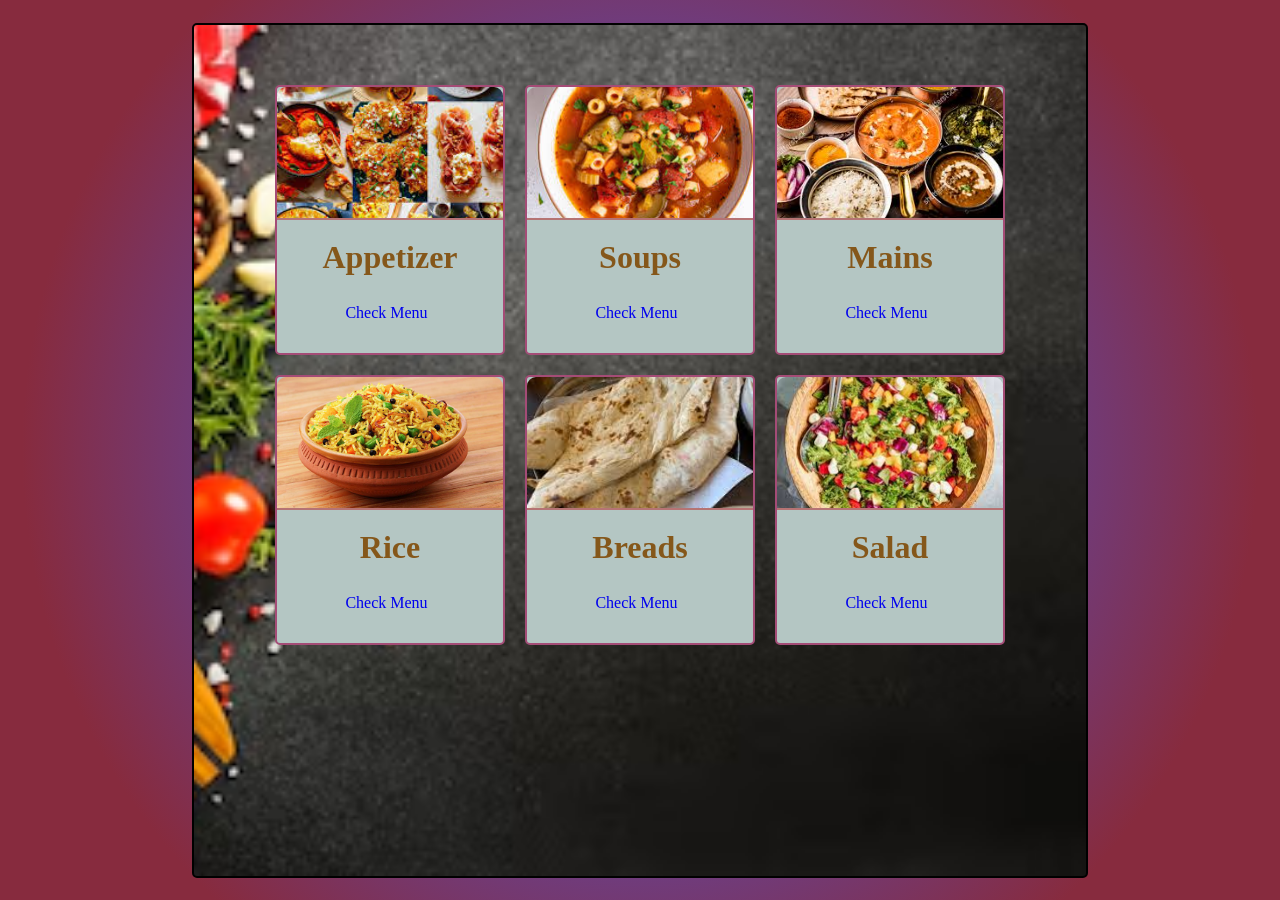
<file: vegrecipes.html>
<!DOCTYPE html>
<html lang="en">
<head>
    <meta charset="UTF-8">
    <meta name="viewport" content="width=device-width, initial-scale=1.0">
    <title>FlavorHub Veg-Recipes</title>
    <link rel="stylesheet" href="./style/category.css">
</head>
<body>
    <div class="maincontainer">
        <nav class="navbar">
            <h2>Veg Picks</h2>
            <div class="links">
                <div class="types type1">
                    <a href="#appetizers">Appetizers</a>
                    <a href="#soups">Soups</a>
                </div>
                <div class="types type2">
                    <a href="#mains">Mains</a>
                    <a href="#Rice">Rice</a>
                </div>
                <div class="types type3">
                    <a href="#breads">Breads</a>
                    <a href="#salads">Salads</a>
                </div>
            </div>
        </nav>
        <div class="scontainer">
            <section id="appetizers">
                <div class="container">
                    <div class="cards">
                        <img class = "images" src="images/appetizer.jpg" alt="ITALIAN">
                        <div class="content">
                        <h3>Appetizer</h3>
                        <a href="vegappetizer.html" target="_blank">
                            <div class="button button1">Check Menu</div></a>
                        </div>
                    
                    </div>
                </div>
            </section>
            <section id="soups">
                <div class="cards">
                        <img class = "images" src="images/soups.jpg" alt="ITALIAN">
                    <div class="content">
                        <h3>Soups</h3>
                        <a href="vegsoups.html" target="_blank">
                            <div class="button button2">Check Menu</div></a>
                    </div>
                    </div>
            </section>
            <section id="mains"> 
                <div class="cards">
                        <img class = "images" src="images/maincourse.jpg" alt="ITALIAN">
                    <div class="content">
                        <h3 class="size">Mains</h3>
                        <a href="vegmaincourse.html" target="_blank">
                            <div class="button button3">Check Menu</div></a>
                    </div>
                    </div>
            </section>
            <section id="Rice">
                    <div class="cards">
                        <img class = "images image4" src="images/biryani.jpg" alt="ITALIAN">
                    <div class="content">
                        <h3 class="size">Rice</h3>
                        <a href="FlavorHubRecipe.html#rice" target="_blank">
                            <div class="button button4">Check Menu</div></a>
                    </div>
                    </div>
            </section>
            <section id="breads">
                <div class="cards">
                        <img class = "images" src="images/naan.jpg" alt="ITALIAN">
                    <div class="content">
                        <h3>Breads</h3>
                        <a href="FlavorHubRecipe.html#breads" target="_blank">
                            <div class="button button5">Check Menu</div></a>
                    </div>
                    </div>
            </section>
            <section id="salads">
                <div class="cards">
                        <img class = "images" src="images/salad.jpg" alt="ITALIAN">
                    <div class="content">
                        <h3>Salad</h3>
                        <a href="FlavorHubRecipe.html#salads" target="_blank">
                            <div class="button button6">Check Menu</div></a>
                    </div>
                    </div>
            </section>
        </div>
    </div>
</body>
</html>
</file>
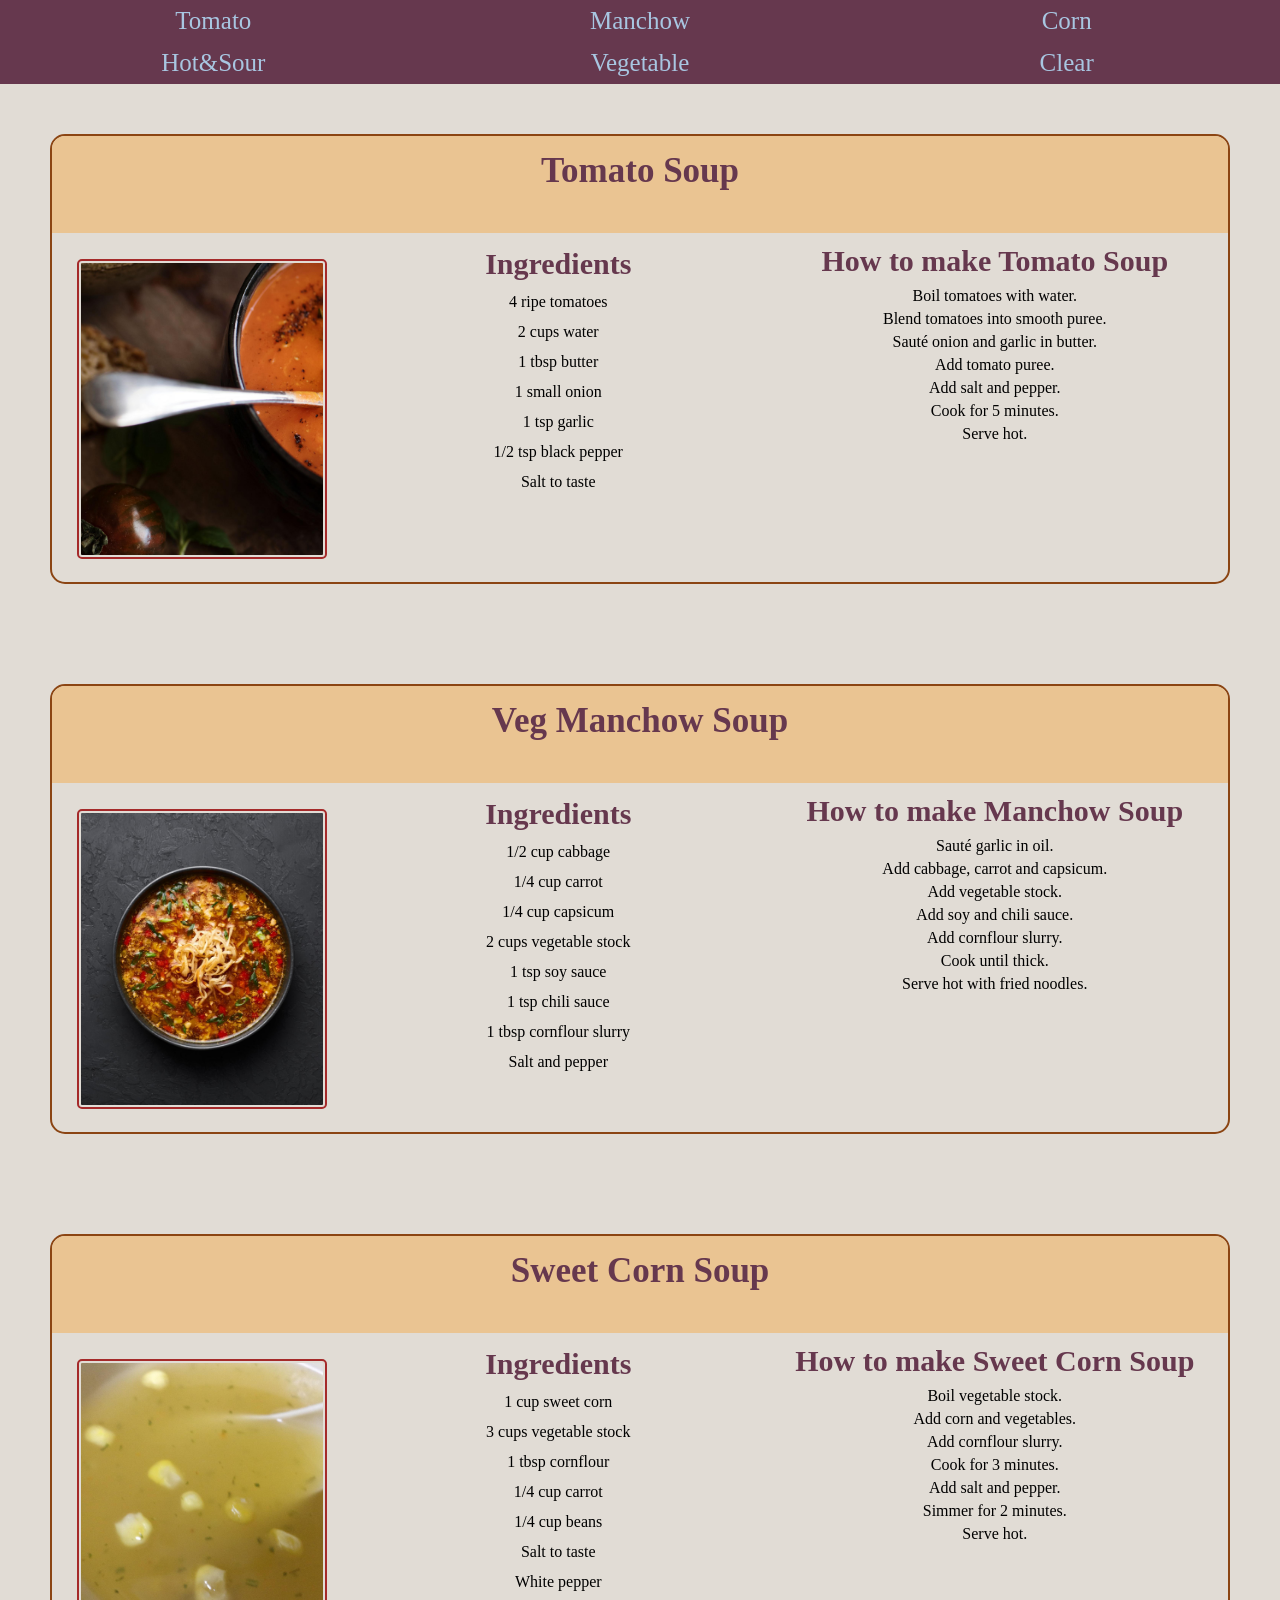
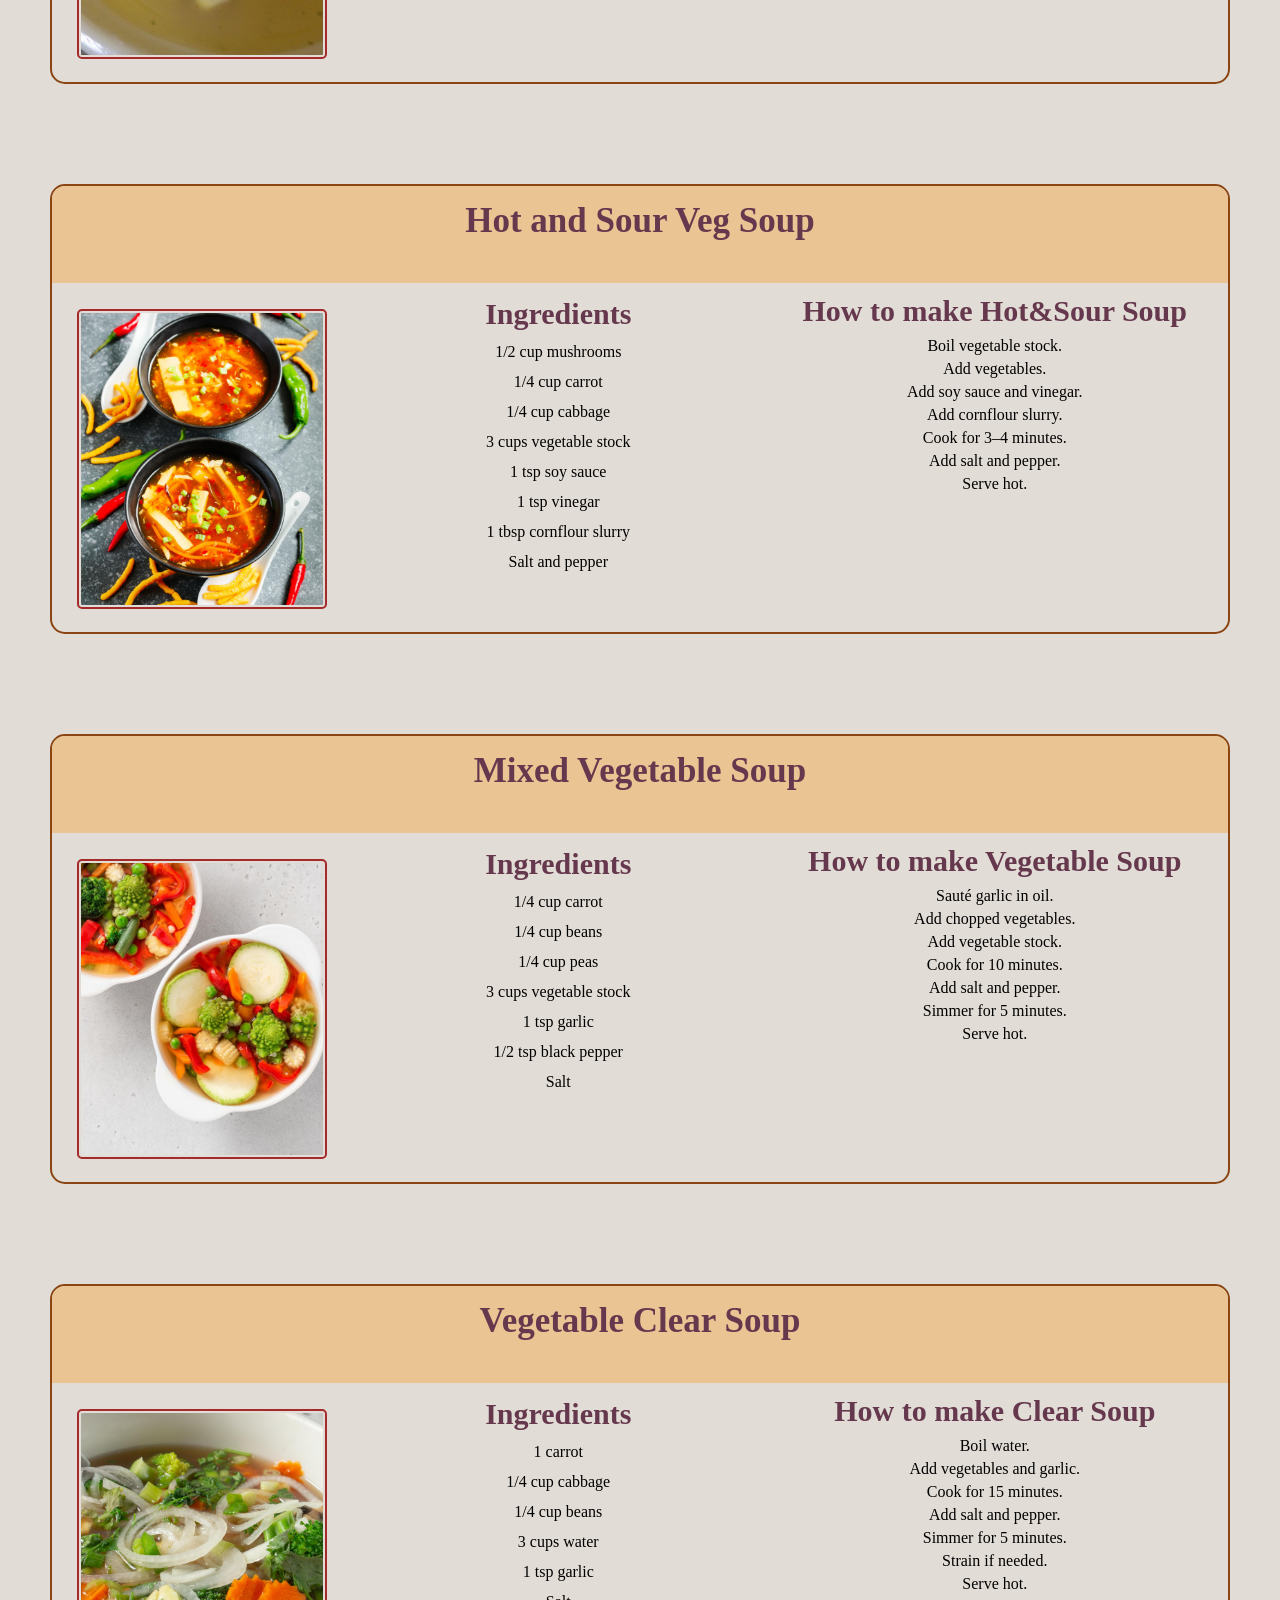
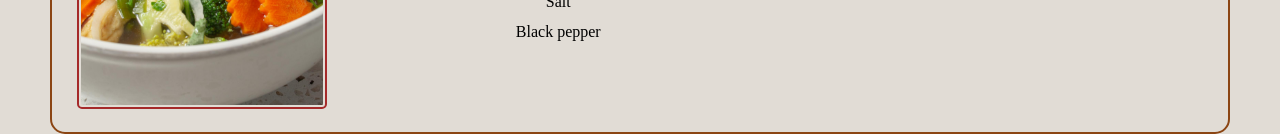
<file: vegsoups.html>
<!doctype html>
<html lang="en">
  <head>
    <meta charset="UTF-8" />
    <meta name="viewport" content="width=device-width, initial-scale=1.0" />
    <title>Flavor Hub Veg Soups</title>

    <link rel="stylesheet" href="./style/navbar.css" />
    <link rel="stylesheet" href="./style/recipes.css" />
  </head>

  <body>

    <div class="maincontainer">

      <nav>
        <ul>
          <li><a href="#tomatosoup">Tomato</a></li>
          <li><a href="#manchowsoup">Manchow</a></li>
          <li><a href="#sweetcornsoup">Corn</a></li>
          <li><a href="#hotsoursoup">Hot&Sour</a></li>
          <li><a href="#vegetablesoup">Vegetable</a></li>
          <li><a href="#clearsoup">Clear</a></li>
        </ul>
      </nav>


      <div class="container">

        <div class="content" id="tomatosoup">
          <h3 class="heading">Tomato Soup</h3>
          <img class="foodimg" src="./images/tomatosoup.jpg" alt="Tomato Soup"/>

          <div class="detail">

            <div class="ingredients">
              <h4>Ingredients</h4>
              <ul>
                <li>4 ripe tomatoes</li>
                <li>2 cups water</li>
                <li>1 tbsp butter</li>
                <li>1 small onion</li>
                <li>1 tsp garlic</li>
                <li>1/2 tsp black pepper</li>
                <li>Salt to taste</li>
              </ul>
            </div>

            <div class="recipe">
              <h4>How to make Tomato Soup</h4>
              <ol>
                <li>Boil tomatoes with water.</li>
                <li>Blend tomatoes into smooth puree.</li>
                <li>Sauté onion and garlic in butter.</li>
                <li>Add tomato puree.</li>
                <li>Add salt and pepper.</li>
                <li>Cook for 5 minutes.</li>
                <li>Serve hot.</li>
              </ol>
            </div>

          </div>
        </div>


        <div class="content" id="manchowsoup">
          <h3 class="heading">Veg Manchow Soup</h3>
          <img class="foodimg" src="./images/vegmanchow.jpg" alt="Veg Manchow Soup"/>

          <div class="detail">

            <div class="ingredients">
              <h4>Ingredients</h4>
              <ul>
                <li>1/2 cup cabbage</li>
                <li>1/4 cup carrot</li>
                <li>1/4 cup capsicum</li>
                <li>2 cups vegetable stock</li>
                <li>1 tsp soy sauce</li>
                <li>1 tsp chili sauce</li>
                <li>1 tbsp cornflour slurry</li>
                <li>Salt and pepper</li>
              </ul>
            </div>

            <div class="recipe">
              <h4>How to make Manchow Soup</h4>
              <ol>
                <li>Sauté garlic in oil.</li>
                <li>Add cabbage, carrot and capsicum.</li>
                <li>Add vegetable stock.</li>
                <li>Add soy and chili sauce.</li>
                <li>Add cornflour slurry.</li>
                <li>Cook until thick.</li>
                <li>Serve hot with fried noodles.</li>
              </ol>
            </div>

          </div>
        </div>


        <div class="content" id="sweetcornsoup">
          <h3 class="heading">Sweet Corn Soup</h3>
          <img class="foodimg" src="./images/sweetcorn.jpg" alt="Sweet Corn Soup"/>

          <div class="detail">

            <div class="ingredients">
              <h4>Ingredients</h4>
              <ul>
                <li>1 cup sweet corn</li>
                <li>3 cups vegetable stock</li>
                <li>1 tbsp cornflour</li>
                <li>1/4 cup carrot</li>
                <li>1/4 cup beans</li>
                <li>Salt to taste</li>
                <li>White pepper</li>
              </ul>
            </div>

            <div class="recipe">
              <h4>How to make Sweet Corn Soup</h4>
              <ol>
                <li>Boil vegetable stock.</li>
                <li>Add corn and vegetables.</li>
                <li>Add cornflour slurry.</li>
                <li>Cook for 3 minutes.</li>
                <li>Add salt and pepper.</li>
                <li>Simmer for 2 minutes.</li>
                <li>Serve hot.</li>
              </ol>
            </div>

          </div>
        </div>


        <div class="content" id="hotsoursoup">
          <h3 class="heading">Hot and Sour Veg Soup</h3>
          <img class="foodimg" src="./images/hotsourveg.jpg" alt="Hot and Sour Veg Soup"/>

          <div class="detail">

            <div class="ingredients">
              <h4>Ingredients</h4>
              <ul>
                <li>1/2 cup mushrooms</li>
                <li>1/4 cup carrot</li>
                <li>1/4 cup cabbage</li>
                <li>3 cups vegetable stock</li>
                <li>1 tsp soy sauce</li>
                <li>1 tsp vinegar</li>
                <li>1 tbsp cornflour slurry</li>
                <li>Salt and pepper</li>
              </ul>
            </div>

            <div class="recipe">
              <h4>How to make Hot&Sour Soup</h4>
              <ol>
                <li>Boil vegetable stock.</li>
                <li>Add vegetables.</li>
                <li>Add soy sauce and vinegar.</li>
                <li>Add cornflour slurry.</li>
                <li>Cook for 3–4 minutes.</li>
                <li>Add salt and pepper.</li>
                <li>Serve hot.</li>
              </ol>
            </div>

          </div>
        </div>


        <div class="content" id="vegetablesoup">
          <h3 class="heading">Mixed Vegetable Soup</h3>
          <img class="foodimg" src="./images/vegetablesoup.jpg" alt="Vegetable Soup"/>

          <div class="detail">

            <div class="ingredients">
              <h4>Ingredients</h4>
              <ul>
                <li>1/4 cup carrot</li>
                <li>1/4 cup beans</li>
                <li>1/4 cup peas</li>
                <li>3 cups vegetable stock</li>
                <li>1 tsp garlic</li>
                <li>1/2 tsp black pepper</li>
                <li>Salt</li>
              </ul>
            </div>

            <div class="recipe">
              <h4>How to make Vegetable Soup</h4>
              <ol>
                <li>Sauté garlic in oil.</li>
                <li>Add chopped vegetables.</li>
                <li>Add vegetable stock.</li>
                <li>Cook for 10 minutes.</li>
                <li>Add salt and pepper.</li>
                <li>Simmer for 5 minutes.</li>
                <li>Serve hot.</li>
              </ol>
            </div>

          </div>
        </div>


        <div class="content" id="clearsoup">
          <h3 class="heading">Vegetable Clear Soup</h3>
          <img class="foodimg" src="./images/vegclearsoup.jpg" alt="Clear Soup"/>

          <div class="detail">

            <div class="ingredients">
              <h4>Ingredients</h4>
              <ul>
                <li>1 carrot</li>
                <li>1/4 cup cabbage</li>
                <li>1/4 cup beans</li>
                <li>3 cups water</li>
                <li>1 tsp garlic</li>
                <li>Salt</li>
                <li>Black pepper</li>
              </ul>
            </div>

            <div class="recipe">
              <h4>How to make Clear Soup</h4>
              <ol>
                <li>Boil water.</li>
                <li>Add vegetables and garlic.</li>
                <li>Cook for 15 minutes.</li>
                <li>Add salt and pepper.</li>
                <li>Simmer for 5 minutes.</li>
                <li>Strain if needed.</li>
                <li>Serve hot.</li>
              </ol>
            </div>

          </div>
        </div>

      </div>

    </div>

  </body>
</html>
</file>
<file: style/index.css>
*{
    margin: 0;
    padding: 0;
    box-sizing: border-box;
}

body{
    margin: 0;
    display: flex;
    justify-content: center;
    align-items: center;
    height: 100vh;
    background: #3F5EFB;
    background: radial-gradient(circle, rgba(63, 94, 251, 1) 4%, rgba(135, 43, 62, 1) 79%);
    overflow-x: hidden;
}

/*default for mobile*/
    .main_container{
        display: flex;
        flex-direction: column;
        overflow-y: auto;
        background-image: url("../images/background.avif");
        background-size: cover;
        background-position: center;
        background-repeat: no-repeat;
        border-radius: 5px;        
        align-items: center;
        height: 95vh;
        width: 95vw;
    }

    .cards{
        display: flex;
        flex-direction: column;
        height: 300px;
        width: 300px;
        border: 2px solid rgb(164, 76, 118);
        margin: 7px;
        border-radius: 5px;
        background-color: rgb(198, 235, 228);
        transition: transform 0.3s ease;
    }

    .cards:hover{
        transform: scale(1.07);
    }

    .images{
        width: 100%;
        height: 50%;
        display: block;
        border-radius: 9px 9px 0 0;
        border-bottom: 2px solid rgb(181, 116, 116);
    }

    .content{
        display: flex;
        flex-direction: column;
        justify-content: center;
        align-items: center;
        gap: 2px;
        padding: 2px;
        margin: 4px;
    }

    .content h3{
        color: rgb(133, 87, 26);
    }

    .content p{
        padding: 2px;
    }

    .content a{
        text-decoration: none;
        padding-top: 4px;
    }

    .content a:hover{
        color: rgb(80, 8, 79);
        transform: scale(1.3);
    }


@media (min-width: 500px) and (max-width: 900px){
    .main_container{
        background: #020024;
        background-image: url("../images/background.avif");
        background-size: cover;
        background-position: center;
        background-repeat: no-repeat;
        border: solid black 2px;
        border-radius: 5%;
        display: flex;
        justify-content: center;
        align-items: center;
        overflow: hidden;
    } 

    .cards{
        height: 150px;
        width: 450px;
        display: flex;
        flex-direction: row;
    }

    .images{
        height: 100%;
        width: 45%;
        border-radius: 5px 0 0 5px;
        border-right: 4px solid rgb(181, 116, 116);
    }

    .content{
        display: flex;
        flex-direction: column;
        justify-content: center;
        align-items: center;
    }
} 

@media (min-width: 900px){
    .main_container{
        background: #020024;
        background-image: url("../images/background.avif");
        background-size: cover;
        background-position: center;
        background-repeat: no-repeat;
        border: solid black 2px;
        max-height: 95vh;
        width: 70vw;
        border-radius: 5%;
        display: grid;
        grid-template-rows: repeat(2, 1fr);
        grid-template-columns: repeat(2, 1fr);
        padding: 10px;
        justify-items: center;
        align-items: center;
        overflow-x:hidden;
        box-sizing: border-box;

        }

        .cards{
        background-color: rgb(198, 235, 228);
        height: 300px;
        width: 230px;
        border-radius: 10px;
        border: 4px solid rgb(164, 76, 118);
        transition: transform 0.3s ease;

        }

        .cards:hover{
        transform: scale(1.08);
        }

        .images{
        width: 100%;
        height: 150px; 
        object-fit: cover;
        border-radius: 9px 9px 0 0;
        border-bottom: 4px solid rgb(181, 116, 116);
        }


    .content{
        display: flex;
        flex-direction: column;
        justify-content: center;
        align-items: center;
        gap: 4px;
        padding: 4px;
    }

    .content h3{
        color: rgb(133, 87, 26);
    }

    .content p{
        height: 70px;
    }

    .content a{
        text-decoration: none;
        color: #020024;
        padding-top: 10px;
        transition: transform 0.3s ease;
    }

    .content a:hover{
        text-decoration: dotted;
        color: rgb(112, 16, 16);
        transform: scale(1.5);
    }
}
</file>
<file: style/navbar.css>
*{
    margin: 0;
    padding: 0;
    box-sizing: border-box;
}

body{
    width: 100vw;
    height: 100vh;
    overflow-x: hidden;
}

nav{
    position: sticky;
    top: 0;
}

nav ul{
    background-color: rgb(102, 56, 78);
    width: 100%;
    display: grid;
    grid-template-columns: repeat(2, 1fr);
    list-style: none;
    text-align: center;
}

nav a{
    color: rgb(168, 198, 225);
    font-size: 20px;
    padding: 2px;
    margin: 3px;
    display: block;
    text-decoration: none;
    transition: transform 0.3s ease;
        
}

nav a:hover{
    color: brown;
    transform: scale(1.07);
    }

@media(min-width: 450px){
    nav ul{
        grid-template-columns: repeat(3, 1fr);
        text-align: center;
        list-style: none;
    }

    nav a{
        color: rgb(168, 198, 225);
        font-size: 25px;
        margin: 3px;
        padding: 4px;
        display: block;
        text-decoration: none;
        transition: transform 0.3s ease;
        
    }

    nav a:hover{
        color: brown;
        transform: scale(1.07);
    }
}
</file>
<file: style/recipes.css>
*{
    margin: 0;
    padding: 0;
    box-sizing: border-box;
}

body{
    min-height: 100vh;
    overflow-x: hidden;
    background-color: rgb(225, 220, 213);
}

.content img{
    height: 200px;
    width: 100%;
    object-fit: cover;
    margin-top: 8px;
}

.content{
    gap: 3px;
    border-top: 2px solid saddlebrown;
    border-bottom: 2px solid saddlebrown;
}

.content h3{
    text-align: center;
    font-size: 35px;
    padding: 15px;
    background-color: rgb(234, 196, 146);
    color: rgb(102, 56, 78);
}

.content h4{
    text-align: center;
    padding-top: 5px;
    padding-bottom: 12px;
    color: rgb(102, 56, 78);
    margin-bottom: 3px;
}

.detail{
    padding: 15px;
    margin: 20px;
}

.ingredients{
    padding-bottom: 20px;
}

@media(min-width:550px) {
    .content{
        gap: 3px;
        border: 2px solid saddlebrown;
        min-height: 450px;
        display: grid;
        grid-template-areas: 
            "heading heading"
            "foodimg detail";
        grid-template-columns: 250px 1fr;
        overflow-x: hidden;
        overflow-y: auto;
        margin: 15px;
        margin-bottom: 80px;
        border-radius: 15px;

         /* Firefox scrollbar */
        scrollbar-width: thin;
        scrollbar-color: saddlebrown #f5f5f5;
    }

    /*this is for chrome safari edge*/
    /* Scrollbar width */
    .content::-webkit-scrollbar{
        width: 4px;
    }

    /* Scrollbar track */
    .content::-webkit-scrollbar-track{
        background: #f5f5f5;
        border-radius: 10px;
    }

    /* Scrollbar handle */
    .content::-webkit-scrollbar-thumb{
        background: saddlebrown;
        border-radius: 10px;
    }

    /* Hover effect */
    .content::-webkit-scrollbar-thumb:hover{
        background: #8b4513;
    }

    .content img{
        max-width: 250px;
        height: 400px;
        border: 2px solid saddlebrown;
        justify-self: center;
        align-self: center;
        object-fit: cover;
        overflow-x: hidden;
        margin-top: 10px;
        margin-left: 10px;
    }

    .detail{
        grid-area: detail;
        margin: 0 0 0 20px;
        padding-top: 5px;

    }

    .foodimg{
        grid-area: foodimg;
    }

    .heading{
        grid-area: heading;
    }

    .content h4{
        padding: 0;
        margin: 0;
    }

    .ingredients{
        padding-bottom: 5px;
    }


    .recipe{
        gap: 4px;
        display: flex;
        flex-direction: column;
    }
}

@media(min-width:1000px){

    .content{
        height: 400px;
        display: grid;
        grid-template-areas: 
            "heading heading"
            "foodimg detail";
        overflow: hidden;
        margin: 50px;
        margin-bottom: 100px;
    }

    .content img{
        width: 250px;
        height: 300px;
        padding: 2px;
        border: 2px solid brown;
        border-radius: 5px;
        margin-left: 50px;
        margin-bottom: 10px;
    }
    

    .detail{
        display: flex;
        justify-content: center;
    }

    .ingredients{
        width: 50%;
        text-align: center;
        line-height: 30px;
    }

    .ingredients ul{
        list-style: none;
        transition: transform 0.3s ease;
    }

    .ingredients ul li:hover{
        transform: scale(1.2);
    }

    .ingredients h4, 
    .recipe h4{
        font-size: 30px;
        margin: 8px;
    }

    .recipe{
        width: 50%;
        text-align: center;
        line-height: 23px;
        gap: 4px;
    }

    .recipe ol{
        list-style: none;
        transition: transform 0.3s ease;
    }

    .recipe ol li:hover{
        transform: scale(1.2);
    }
    
}
</file>
<file: style/category.css>
*{
    margin: 0;
    padding: 0;
    box-sizing: border-box;
}

body{
    margin: 0;
    display: flex;
    justify-content: center;
    align-items: center;
    height: 100vh;
    background: #3F5EFB;
    background: radial-gradient(circle, rgba(63, 94, 251, 1) 4%, rgba(135, 43, 62, 1) 79%);
}

.maincontainer{
    height: 99vh;
    width: 95vw;
    background-image: url("../images/background.avif");
    background-size: cover;
    background-position: center;
    background-repeat: no-repeat;
    border-radius: 5px; 
    display: flex;
    flex-direction: column;
    border-radius: 5px;
    overflow-x: hidden;
    overflow-y: scroll;
    align-items: center;
}

.navbar{
    display: flex;
    justify-content: space-between;
    align-items: center;
    background-color: rgb(84, 70, 70);
    width: 95vw;
    height: 100px;
    border-radius: 5px; 
    padding: 10px;
    
}

nav h2{
    align-self: center;
    padding: 8px;
}

.links{
    display: flex;
    flex-direction: column;
    justify-content: center;
    font-size: 1rem;
    align-self: self-end;
    gap: 4px;
    width: 170px;
}

.links a{
    color: aliceblue;
    text-decoration: none;
    border: 2px solid rgb(164, 76, 118);
    padding: 1px;
}

.types{
    display: flex;
    align-content: center;
    justify-content: space-between;
}

.type2{
    display: flex;
    font-size: 0.8rem;
}

.cards{
    display: flex;
    flex-direction: column;
    height: 270px;
    width: 240px;
    border: 2px solid rgb(164, 76, 118);
    margin: 10px;
    border-radius: 5px;
    background-color: rgb(180, 198, 195);
    transition: transform 0.3s ease;
}

.cards:hover{
    transform: scale(1.04);
}

.content h3{
    padding: 20px;
    color: rgb(133, 87, 26);
    font-size: 2rem;
    text-align: center;
}

.images{
    width: 100%;
    height: 50%;
    display: block;
    object-fit: cover;
    border-radius: 9px 9px 0 0;
    border-bottom: 2px solid rgb(181, 116, 116);
}

.content a{
    display: inline-block;
    text-align: center;
    text-decoration: none;
    transition: transform 0.3s ease;
    padding-left: 73px;
}

.content a:hover{
    color:  rgb(80, 8, 79);
    transform: scale(1.3);
}

@media (min-width:500px) {
    .maincontainer{
        height: 99vh;
        width: 95vw;
        background-image: url("../images/background.avif");
        background-size: cover;
        background-position: center;
        background-repeat: no-repeat;
        border-radius: 5px; 
        display: flex;
        flex-direction: column;
        border-radius: 5px;
        overflow-x: hidden;
        overflow-y: scroll;
        align-items: center;
    }

    .cards{
        height: 150px;
        width: 450px;
        display: flex;
        flex-direction: row;
        margin: 15px;
    }

    .images{
        width: 50%;
        height: 100%;
        border-radius: 9px 9px 0 0;
        object-fit: cover; /*prevent stretching*/
        border-bottom: 2px solid rgb(181, 116, 116);
    }

    .content{
        display: flex;
        flex-direction: column;
        justify-content: center;
        align-items: center;
        text-align: center;
        padding-left: 20px;
        line-height: 35px;
    }

    .content a{
        text-align: center;
    }

    .button{
        padding-right: 47px;
        padding-bottom: 8px;
    }

    nav h2{
        align-self: center;
        padding: 30px;
        font-size: 40px;
    }

    .links{
        display: flex;
        flex-direction: column;
        justify-content: center;
        font-size: 1.3rem;
        align-self: self-end;
        gap: 4px;
        width: 240px;
        padding-right: 10px;
    }

    .links a{
    color: aliceblue;
    text-decoration: none;
    border: 2px solid rgb(164, 76, 118);
    padding: 0 3px 0 3px;
    }

    .type2{
        display: flex;
        font-size: 1.3rem;
    }

    .types a{
        padding-left: 10px;
        padding-right: 10px;
    }
}

@media (min-width: 1067px) {
    .maincontainer{
        border: solid black 2px;
        max-height: 95vh;
        width: 70vw;
        background-image: url("../images/background.avif");
        background-size: cover;
        background-position: center;
        background-repeat: no-repeat;
        border-radius: 5px; 
        display: flex;
        flex-direction: column;
        border-radius: 5px;
        overflow: hidden;
        align-items: center;
    }

    .navbar{
        display: none;
    }

    .scontainer{
        display: grid;
        grid-template-columns: repeat(3, 1fr);
        padding-top: 50px;

    }

    .cards{
        display: flex;
        flex-direction: column;
        height: 270px;
        width: 230px;
        border: 2px solid rgb(164, 76, 118);
        margin: 10px;
        border-radius: 5px;
        background-color: rgb(180, 198, 195);
    }

    .images{
        width: 100%;
        height: 50%;
        border-radius: 9px 9px 0 0;
        object-fit: cover; /*prevent stretching*/
        border-bottom: 2px solid rgb(181, 116, 116);
    }

    .content{
        display: flex;
        flex-direction: column;
        justify-content: center;
        align-items: center;
        text-align: center;
        padding-left: 0;
    }

    .content a{
        padding-left: 40px;
        padding-right: 0;
    }
    
}
</file>
